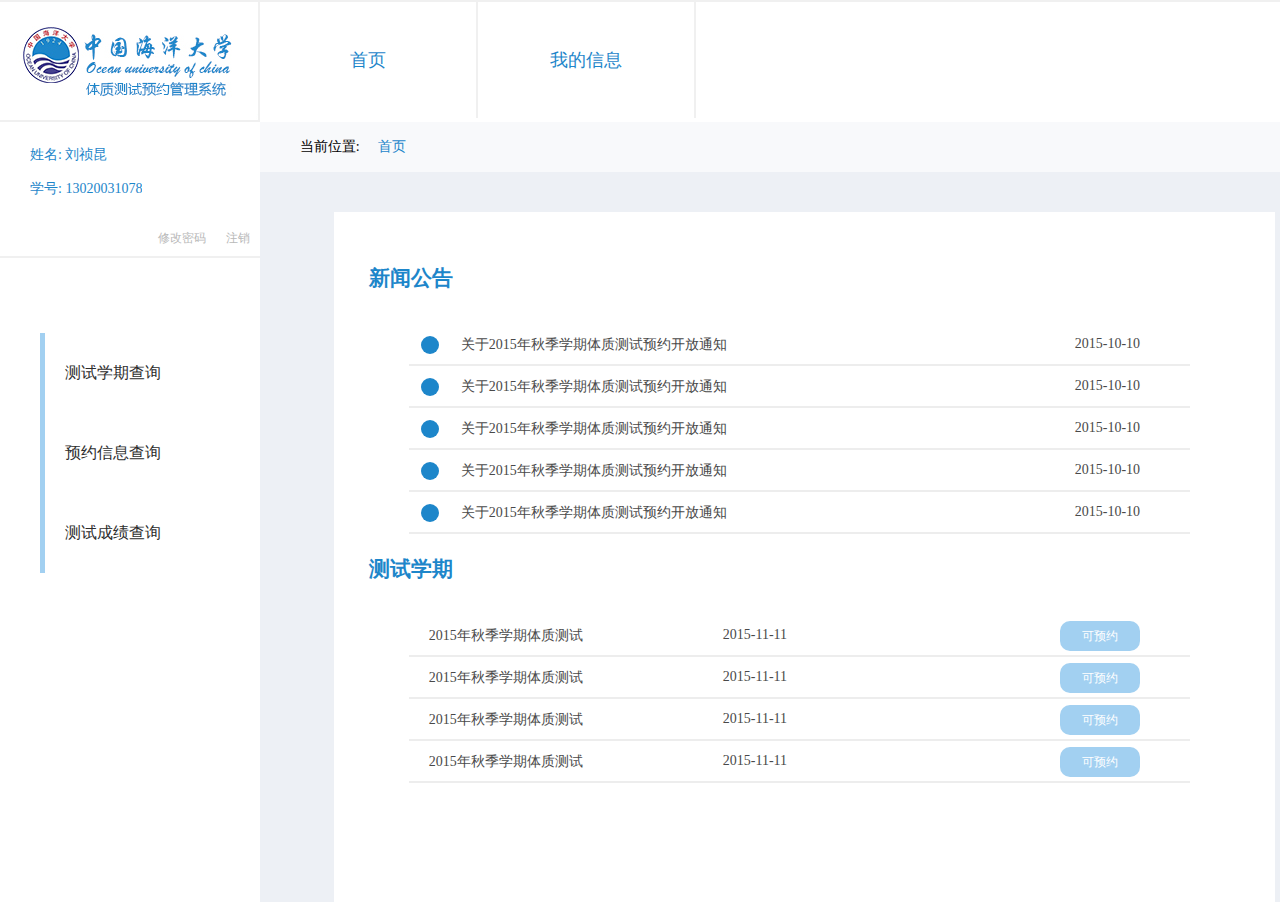
<file: index.html>
<!DOCTYPE html>
<html lang="en">
<head>
  <link rel="stylesheet" href="./css/css.css">
  <meta charset="UTF-8">
  <title>中国海洋大学体质测试预约系统</title>
  <script>
  function ShowSchool(){
		var  cho = document.getElementById('choose');
		cho.style.display="block";
	};
  function HideSchool(){
		var  cho = document.getElementById('choose');
		cho.style.display="none";
	};
  </script>
</head>
<body>
	  <div class="header">
	    <div class="logo">
	    	<img src="img/logom.png">
	    </div>
	    <ul class="mainlist">
	      <li><a href="#">首页</a></li>
	      <li><a href="#">我的信息</a></li>
	    </ul>
	    <div class="clear"></div>
	  </div>
	  <div class="main">
	    <div class="side">
	      <div class="info">
	        <ul>
	        	<li><span>姓名: 刘祯昆</span></li>
	        	<li><span>学号: 13020031078</span></li>
	        </ul>
	        <a href="#">注销</a>
	        <a href="#">修改密码</a>
	      </div>
	      <ul class="list">
	        <li><a href="#">测试学期查询</a></li>
	        <li><a href="#">预约信息查询</a></li>
	        <li><a href="#">测试成绩查询</a></li>
	      </ul>
	    </div>
	    <div class="mainbody">
	      <div id="choose" style="display:none;">
	      	<h3>校区选择</h3>
	      	<div class="cancel" onclick="HideSchool()"></div>
	      	<button>崂山校区</button>
	      	<button>鱼山校区</button>
	      	<button>浮山校区</button>
	      </div>
	      <div class="guide">
	      	<span>当前位置:</span>
	        <span><a href="#">首页</a></span>
	      </div>
	      <div class="body">
	      	<div class="new">
	      		<h2>新闻公告</h2>
	      		<div class="clear"></div>
	      		<ul>
	      			<li>
		      			<div class="circle"></div>
		      			<a href="#"><div class="new_info">关于2015年秋季学期体质测试预约开放通知</div></a>
		      			<div class="new_time">2015-10-10</div>
	      			</li>
	      			<li>
		      			<div class="circle"></div>
		      			<a href="#"><div class="new_info">关于2015年秋季学期体质测试预约开放通知</div></a>
		      			<div class="new_time">2015-10-10</div>
	      			</li>
	      			<li>
		      			<div class="circle"></div>
		      			<a href="#"><div class="new_info">关于2015年秋季学期体质测试预约开放通知</div></a>
		      			<div class="new_time">2015-10-10</div>
	      			</li>
	      			<li>
		      			<div class="circle"></div>
		      			<a href="#"><div class="new_info">关于2015年秋季学期体质测试预约开放通知</div></a>
		      			<div class="new_time">2015-10-10</div>
	      			</li>
	      			<li>
		      			<div class="circle"></div>
		      			<a href="#"><div class="new_info">关于2015年秋季学期体质测试预约开放通知</div></a>
		      			<div class="new_time">2015-10-10</div>
	      			</li>
	      		</ul>
	      	</div>
	      	<div class="term">
	      		<h2>测试学期</h2>
	      		<div class="clear"></div>
	      		<ul>
	      			<li>
	      				<div class="term_info">2015年秋季学期体质测试</div>
	      				<div class="term_time">2015-11-11</div>
	      				<button onclick="ShowSchool()">可预约</button>
	      			</li>
	      			<li>
	      				<div class="term_info">2015年秋季学期体质测试</div>
	      				<div class="term_time">2015-11-11</div>
	      				<button onclick="ShowSchool()">可预约</button>
	      			</li>
	      			<li>
	      				<div class="term_info">2015年秋季学期体质测试</div>
	      				<div class="term_time">2015-11-11</div>
	      				<button onclick="ShowSchool()">可预约</button>
	      			</li>
	      			<li>
	      				<div class="term_info">2015年秋季学期体质测试</div>
	      				<div class="term_time">2015-11-11</div>
	      				<button onclick="ShowSchool()">可预约</button>
	      			</li>
	      		</ul>
	      	</div>
	      </div>
	    </div>
	  </div>
</body>
</html>
</file>
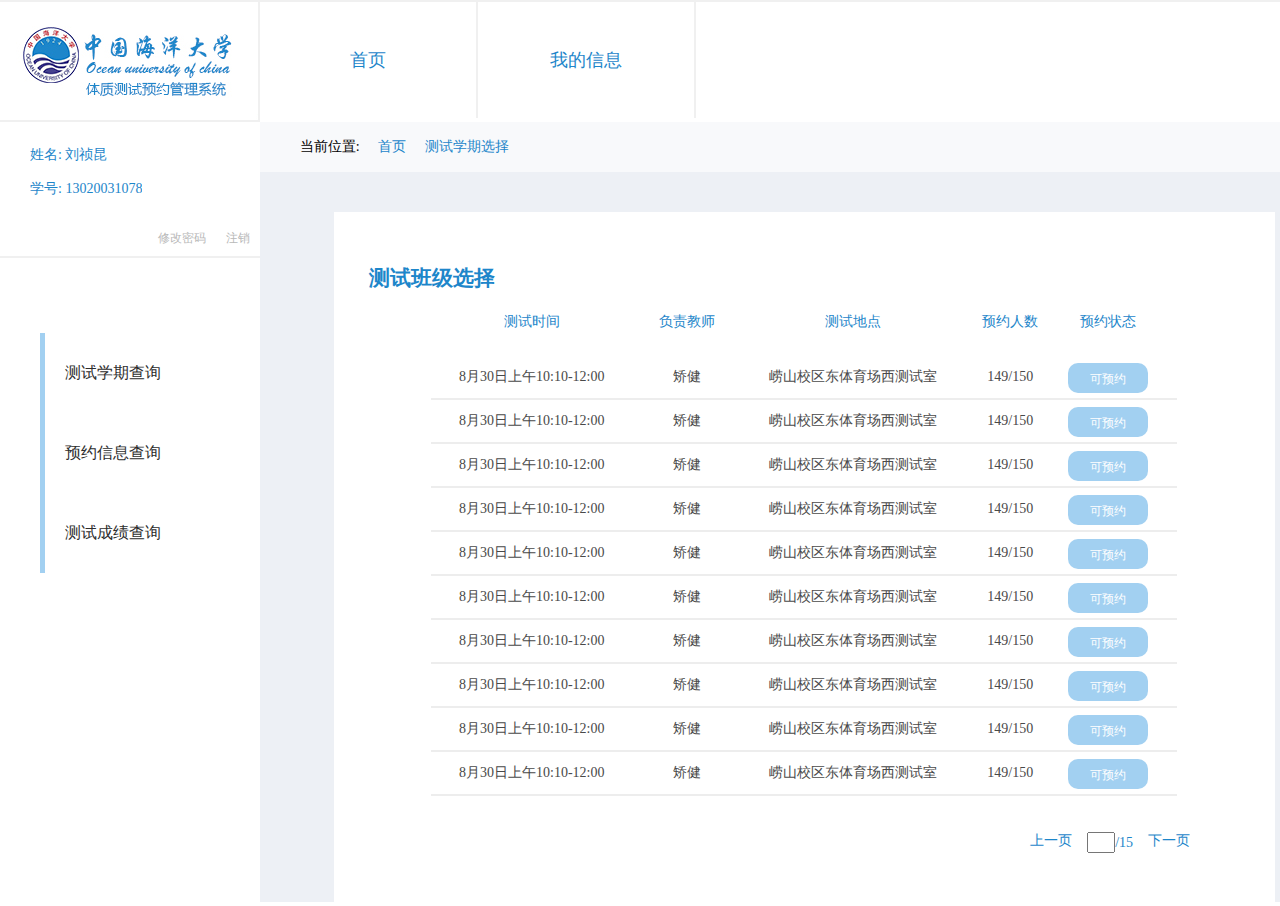
<file: Classchoose.html>
<!DOCTYPE html>
<html lang="en">
<head>
  <link rel="stylesheet" href="./css/css.css">
  <meta charset="UTF-8">
  <title>中国海洋大学体质测试预约系统</title>
</head>
<body>
	  <div class="header">
	    <div class="logo">
	    	<img src="img/logom.png">
	    </div>
	    <ul class="mainlist">
	      <li><a href="#">首页</a></li>
	      <li><a href="#">我的信息</a></li>
	    </ul>
	    <div class="clear"></div>
	  </div>
	  <div class="main">
	    <div class="side">
	      <div class="info">
	        <ul>
	        	<li><span>姓名: 刘祯昆</span></li>
	        	<li><span>学号: 13020031078</span></li>
	        </ul>
	        <a href="#">注销</a>
	        <a href="#">修改密码</a>
	      </div>
	      <ul class="list">
	        <li><a href="#">测试学期查询</a></li>
	        <li><a href="#">预约信息查询</a></li>
	        <li><a href="#">测试成绩查询</a></li>
	      </ul>
	    </div>
	    <div class="mainbody">
	      <div class="guide">
	      	<span>当前位置:</span>
	        <span><a href="#">首页</a></span>
	        <span><a href="#">测试学期选择</a></span>
	      </div>
	      <div class="body">
	      	<div class="class">
	      		<h2>测试班级选择</h2>
	      		<div class="clear"></div>
	      		<table class="title" border="0">
					<tr>
						<td class="fir_title">测试时间</td>
						<td class="sec_title">负责教师</td>
						<td class="thi_title">测试地点</td>
						<td class="for_title">预约人数</td>
						<td class="fif_title">预约状态</td>
					</tr>
				</table>
				<table class="class_info">
					<tr>
						<td class="fir_title">8月30日上午10:10-12:00</td>
						<td class="sec_title">矫健</td>
						<td class="thi_title">崂山校区东体育场西测试室</td>
						<td class="for_title">149/150</td>
						<td class="fif_title"><button>可预约</button></td>
					</tr>
					<tr>
						<td class="fir_title">8月30日上午10:10-12:00</td>
						<td class="sec_title">矫健</td>
						<td class="thi_title">崂山校区东体育场西测试室</td>
						<td class="for_title">149/150</td>
						<td class="fif_title"><button>可预约</button></td>
					</tr>
					<tr>
						<td class="fir_title">8月30日上午10:10-12:00</td>
						<td class="sec_title">矫健</td>
						<td class="thi_title">崂山校区东体育场西测试室</td>
						<td class="for_title">149/150</td>
						<td class="fif_title"><button>可预约</button></td>
					</tr>
					<tr>
						<td class="fir_title">8月30日上午10:10-12:00</td>
						<td class="sec_title">矫健</td>
						<td class="thi_title">崂山校区东体育场西测试室</td>
						<td class="for_title">149/150</td>
						<td class="fif_title"><button>可预约</button></td>
					</tr>
					<tr>
						<td class="fir_title">8月30日上午10:10-12:00</td>
						<td class="sec_title">矫健</td>
						<td class="thi_title">崂山校区东体育场西测试室</td>
						<td class="for_title">149/150</td>
						<td class="fif_title"><button>可预约</button></td>
					</tr>
					<tr>
						<td class="fir_title">8月30日上午10:10-12:00</td>
						<td class="sec_title">矫健</td>
						<td class="thi_title">崂山校区东体育场西测试室</td>
						<td class="for_title">149/150</td>
						<td class="fif_title"><button>可预约</button></td>
					</tr>
					<tr>
						<td class="fir_title">8月30日上午10:10-12:00</td>
						<td class="sec_title">矫健</td>
						<td class="thi_title">崂山校区东体育场西测试室</td>
						<td class="for_title">149/150</td>
						<td class="fif_title"><button>可预约</button></td>
					</tr>
					<tr>
						<td class="fir_title">8月30日上午10:10-12:00</td>
						<td class="sec_title">矫健</td>
						<td class="thi_title">崂山校区东体育场西测试室</td>
						<td class="for_title">149/150</td>
						<td class="fif_title"><button>可预约</button></td>
					</tr>
					<tr>
						<td class="fir_title">8月30日上午10:10-12:00</td>
						<td class="sec_title">矫健</td>
						<td class="thi_title">崂山校区东体育场西测试室</td>
						<td class="for_title">149/150</td>
						<td class="fif_title"><button>可预约</button></td>
					</tr>
					<tr>
						<td class="fir_title">8月30日上午10:10-12:00</td>
						<td class="sec_title">矫健</td>
						<td class="thi_title">崂山校区东体育场西测试室</td>
						<td class="for_title">149/150</td>
						<td class="fif_title"><button>可预约</button></td>
					</tr>
				</table>
	      	</div>
	      	<ul class="changelist">
	      		<li><a href="#">下一页</a></li>
	      		<form>
	      			<input type="text" name="跳转页数" />/15
	      		</form>
	      		<li><a href="#">上一页</a></li>
	      	</ul>
	      </div>
	    </div>
	  </div>
</body>
</html>
</file>
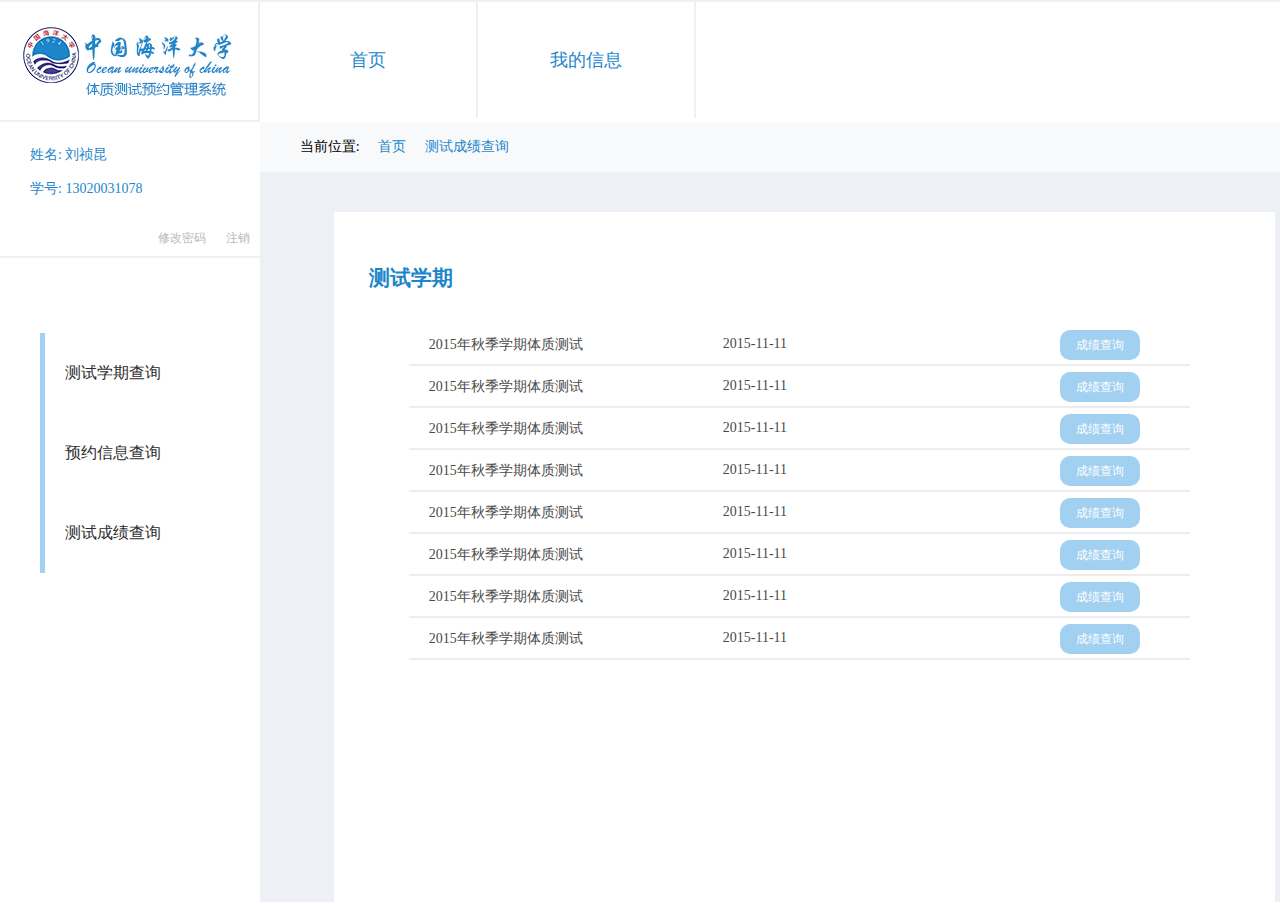
<file: GradeSearch1.html>
<!DOCTYPE html>
<html lang="en">
<head>
  <link rel="stylesheet" href="./css/css.css">
  <meta charset="UTF-8">
  <title>中国海洋大学体质测试预约系统</title>
</head>
<body>
	  <div class="header">
	    <div class="logo">
	    	<img src="img/logom.png">
	    </div>
	    <ul class="mainlist">
	      <li><a href="#">首页</a></li>
	      <li><a href="#">我的信息</a></li>
	    </ul>
	    <div class="clear"></div>
	  </div>
	  <div class="main">
	    <div class="side">
	      <div class="info">
	        <ul>
	        	<li><span>姓名: 刘祯昆</span></li>
	        	<li><span>学号: 13020031078</span></li>
	        </ul>
	        <a href="#">注销</a>
	        <a href="#">修改密码</a>
	      </div>
	      <ul class="list">
	        <li><a href="#">测试学期查询</a></li>
	        <li><a href="#">预约信息查询</a></li>
	        <li><a href="#">测试成绩查询</a></li>
	      </ul>
	    </div>
	    <div class="mainbody">
	      <div class="guide">
	      	<span>当前位置:</span>
	        <span><a href="#">首页</a></span>
	        <span><a href="#">测试成绩查询</a></span>
	      </div>
	      <div class="body">
	      	<div class="term">
	      		<h2>测试学期</h2>
	      		<div class="clear"></div>
	      		<ul>
	      			<li>
	      				<div class="term_info">2015年秋季学期体质测试</div>
	      				<div class="term_time">2015-11-11</div>
	      				<button>成绩查询</button>
	      			</li>
	      			<li>
	      				<div class="term_info">2015年秋季学期体质测试</div>
	      				<div class="term_time">2015-11-11</div>
	      				<button>成绩查询</button>
	      			</li>
	      			<li>
	      				<div class="term_info">2015年秋季学期体质测试</div>
	      				<div class="term_time">2015-11-11</div>
	      				<button>成绩查询</button>
	      			</li>
	      			<li>
	      				<div class="term_info">2015年秋季学期体质测试</div>
	      				<div class="term_time">2015-11-11</div>
	      				<button>成绩查询</button>
	      			</li>
	      			<li>
	      				<div class="term_info">2015年秋季学期体质测试</div>
	      				<div class="term_time">2015-11-11</div>
	      				<button>成绩查询</button>
	      			</li>
	      			<li>
	      				<div class="term_info">2015年秋季学期体质测试</div>
	      				<div class="term_time">2015-11-11</div>
	      				<button>成绩查询</button>
	      			</li>
	      			<li>
	      				<div class="term_info">2015年秋季学期体质测试</div>
	      				<div class="term_time">2015-11-11</div>
	      				<button>成绩查询</button>
	      			</li>
	      			<li>
	      				<div class="term_info">2015年秋季学期体质测试</div>
	      				<div class="term_time">2015-11-11</div>
	      				<button>成绩查询</button>
	      			</li>
	      		</ul>
	      	</div>
	      </div>
	    </div>
	  </div>
</body>
</html>
</file>
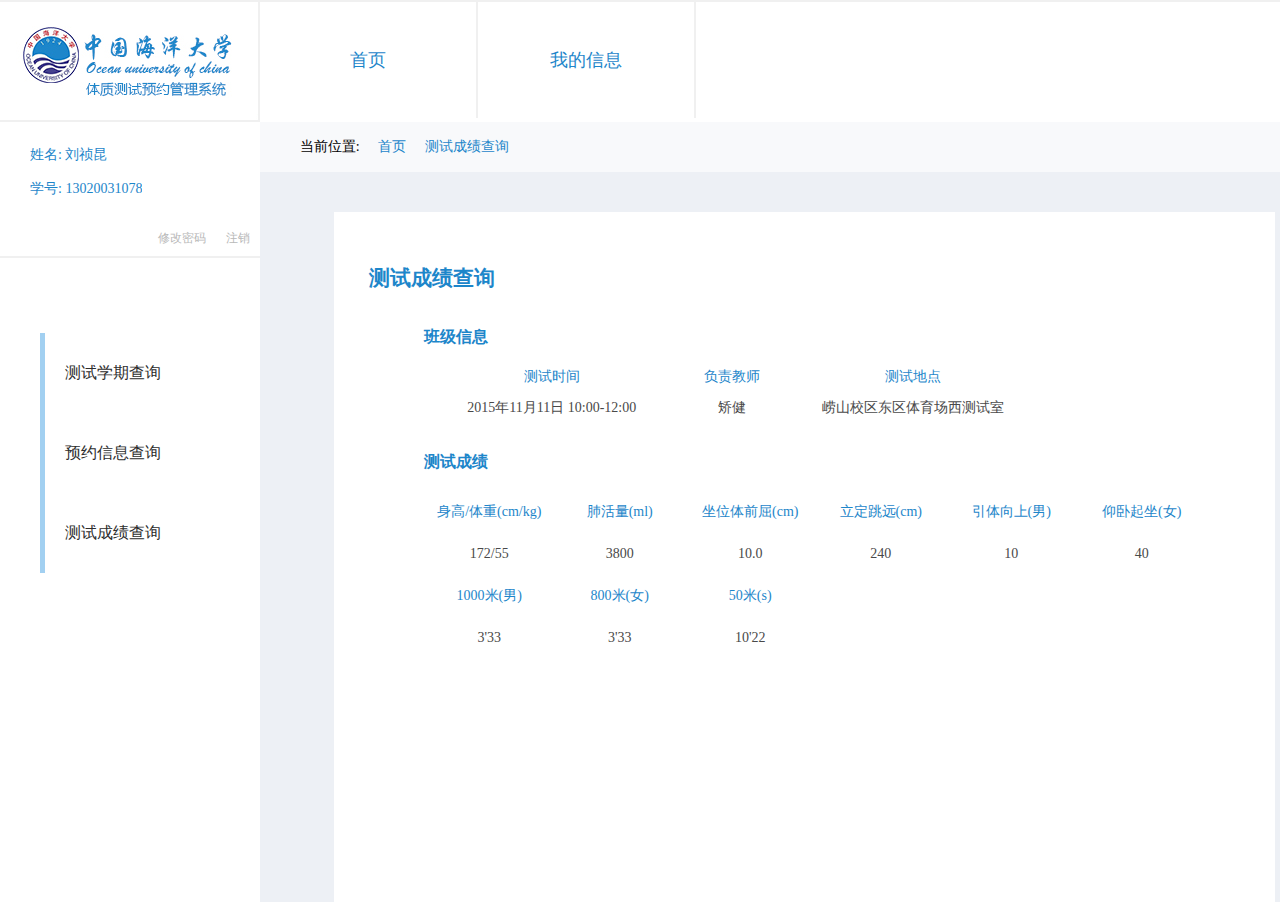
<file: GradeSearch2.html>
<!DOCTYPE html>
<html lang="en">
<head>
  <link rel="stylesheet" href="./css/css.css">
  <meta charset="UTF-8">
  <title>中国海洋大学体质测试预约系统</title>
</head>
<body>
	  <div class="header">
	    <div class="logo">
	    	<img src="img/logom.png">
	    </div>
	    <ul class="mainlist">
	      <li><a href="#">首页</a></li>
	      <li><a href="#">我的信息</a></li>
	    </ul>
	    <div class="clear"></div>
	  </div>
	  <div class="main">
	    <div class="side">
	      <div class="info">
	        <ul>
	        	<li><span>姓名: 刘祯昆</span></li>
	        	<li><span>学号: 13020031078</span></li>
	        </ul>
	        <a href="#">注销</a>
	        <a href="#">修改密码</a>
	      </div>
	      <ul class="list">
	        <li><a href="#">测试学期查询</a></li>
	        <li><a href="#">预约信息查询</a></li>
	        <li><a href="#">测试成绩查询</a></li>
	      </ul>
	    </div>
	    <div class="mainbody">
	      <div class="guide">
	      	<span>当前位置:</span>
	        <span><a href="#">首页</a></span>
	        <span><a href="#">测试成绩查询</a></span>
	      </div>
	      <div class="body">
	      	<div class="grade_search">
	      		<h2>测试成绩查询</h2>
	      		<div class="clear"></div>
	      		<div class="classes">
	      			<h3>班级信息</h3>
	      			<table>
	      				<tr>
	      					<td style="width:250px;">测试时间</td>
	      					<td style="width:100px;">负责教师</td>
	      					<td style="width:250px;">测试地点</td>
	      				</tr>
	      				<tr>
	      					<td style="width:250px;">2015年11月11日 10:00-12:00</td>
	      					<td style="width:100px;">矫健</td>
	      					<td style="width:250px;">崂山校区东区体育场西测试室</td>
	      				</tr>
	      			</table>
	      		</div>
	      		<div class="grade">
	      			<h3>测试成绩</h3>
	      			<table>
	      				<tr>
	      					<td>身高/体重(cm/kg)</td>
	      					<td>肺活量(ml)</td>
	      					<td>坐位体前屈(cm)</td>
	      					<td>立定跳远(cm)</td>
	      					<td>引体向上(男)</td>
	      					<td>仰卧起坐(女)</td>
	      				</tr>
	      				<tr>
	      					<td>172/55</td>
	      					<td>3800</td>
	      					<td>10.0</td>
	      					<td>240</td>
	      					<td>10</td>
	      					<td>40</td>
	      				</tr>
	      				<tr>
	      					<td>1000米(男)</td>
	      					<td>800米(女)</td>
	      					<td>50米(s)</td>
	      				</tr>
	      				<tr>
	      					<td>3'33</td>
	      					<td>3'33</td>
	      					<td>10'22</td>
	      				</tr>
	      			</table>
	      		</div>
	      	</div>
	      </div>
	    </div>
	  </div>
</body>
</html>
</file>
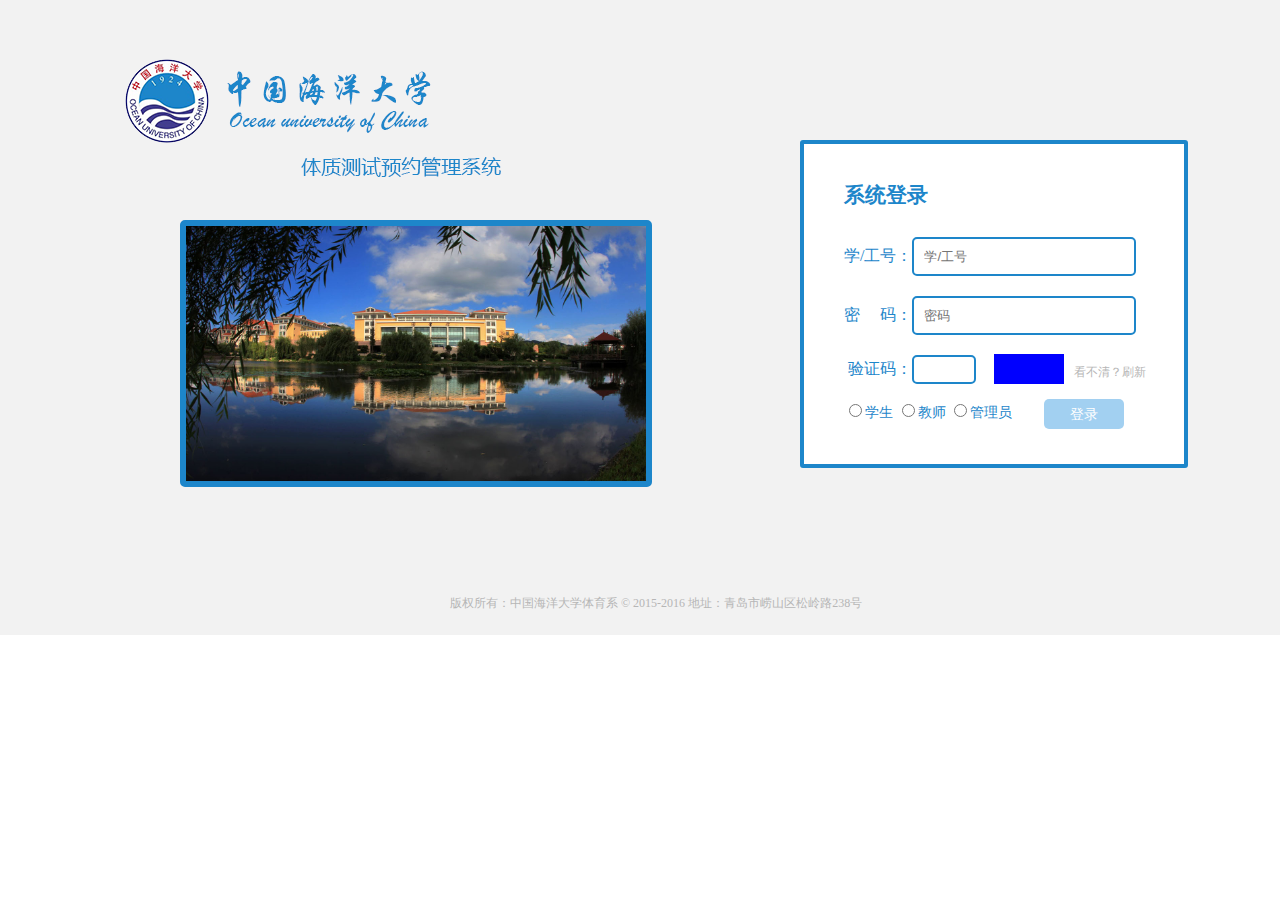
<file: Login.html>
<!DOCTYPE html>
<html lang="en">
<head>
	<meta charset="UTF-8">
	<title>中国海洋大学体质测试预约管理系统</title>
	<link rel="stylesheet" href="./css/css.css">
</head>
<body>
	<div class="background">
		<div class="loginlogo"></div>
		<img src="./img/b1.jpg" height="255" width="460">
		<div class="login">
			<h2>系统登录</h2>
			<form action="#">
				<span>学/工号：</span><input class="text" type="text" placeholder="学/工号" title="请输入学/工号" maxlength="11">
				<span>密&nbsp;&nbsp;&nbsp;&nbsp;&nbsp;码：</span><input class="text" type="password" placeholder="密码" title="请输入密码">
				<div><span>&nbsp;验证码：</span><input class="check" type="text" title="验证码"></div>
				<div class="checkcode"></div>
				<a href="#">看不清？刷新</a>
				<input type="radio" class="choose" name="choose" value="学生">学生
				<input type="radio" class="choose" name="choose" value="教师">教师
				<input type="radio" class="choose" name="choose" value="管理员">管理员
				<button>登录</button>
			</form>
		</div>
		<div class="footer">
			<span>版权所有：中国海洋大学体育系 © 2015-2016</span>
			<span>地址：青岛市崂山区松岭路238号</span>
		</div>
	</div>
</body>
</html>
</file>
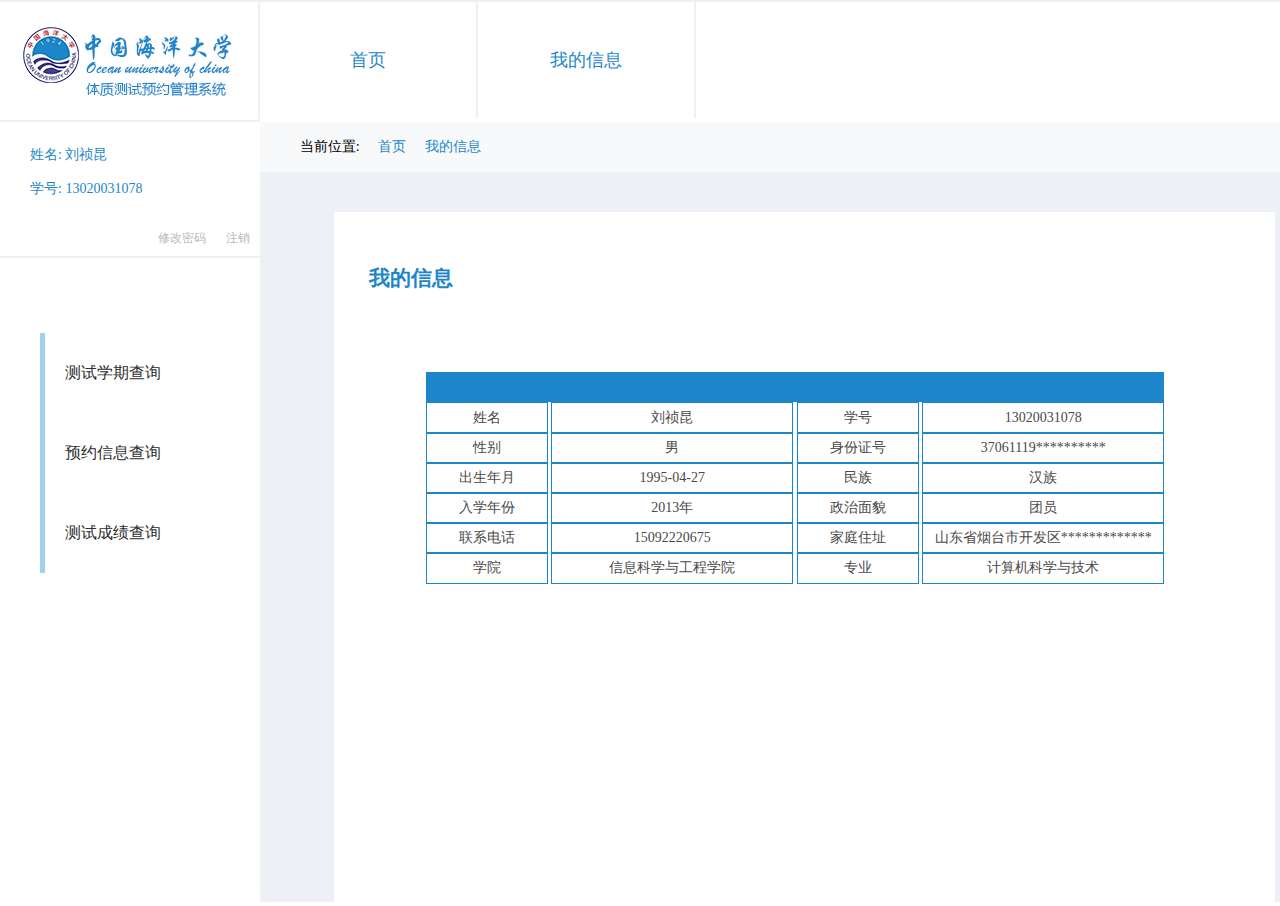
<file: MyInformation.html>
<!DOCTYPE html>
<html lang="en">
<head>
  <link rel="stylesheet" href="./css/css.css">
  <meta charset="UTF-8">
  <title>中国海洋大学体质测试预约系统</title>
</head>
<body>
	  <div class="header">
	    <div class="logo">
	    	<img src="img/logom.png">
	    </div>
	    <ul class="mainlist">
	      <li><a href="#">首页</a></li>
	      <li><a href="#">我的信息</a></li>
	    </ul>
	    <div class="clear"></div>
	  </div>
	  <div class="main">
	    <div class="side">
	      <div class="info">
	        <ul>
	        	<li><span>姓名: 刘祯昆</span></li>
	        	<li><span>学号: 13020031078</span></li>
	        </ul>
	        <a href="#">注销</a>
	        <a href="#">修改密码</a>
	      </div>
	      <ul class="list">
	        <li><a href="#">测试学期查询</a></li>
	        <li><a href="#">预约信息查询</a></li>
	        <li><a href="#">测试成绩查询</a></li>
	      </ul>
	    </div>
	    <div class="mainbody">
	      <div class="guide">
	      	<span>当前位置:</span>
	        <span><a href="#">首页</a></span>
	        <span><a href="#">我的信息</a></span>
	      </div>
	      <div class="body">
	      	<div class="myinfo">
	      		<h2>我的信息</h2>
	      		<div class="clear"></div>
	      		<table cellpadding="0">
	      			<tr>
	      				<td></td>
	      				<td class="sec_info"></td>
	      				<td></td>
	      				<td class="sec_info"></td>
	      			</tr>
	      			<tr>
	      				<td>姓名</td>
	      				<td class="sec_info">刘祯昆</td>
	      				<td>学号</td>
	      				<td class="sec_info">13020031078</td>
	      			</tr>
	      			<tr>
	      				<td>性别</td>
	      				<td class="sec_info">男</td>
	      				<td>身份证号</td>
	      				<td class="sec_info">37061119**********</td>
	      			</tr>
	      			<tr>
	      				<td>出生年月</td>
	      				<td class="sec_info">1995-04-27</td>
	      				<td>民族</td>
	      				<td class="sec_info">汉族</td>
	      			</tr>
	      			<tr>
	      				<td>入学年份</td>
	      				<td class="sec_info">2013年</td>
	      				<td>政治面貌</td>
	      				<td class="sec_info">团员</td>
	      			</tr>
	      			<tr>
	      				<td>联系电话</td>
	      				<td class="sec_info">15092220675</td>
	      				<td>家庭住址</td>
	      				<td class="sec_info">山东省烟台市开发区*************</td>
	      			</tr>
	      			<tr>
	      				<td>学院</td>
	      				<td class="sec_info">信息科学与工程学院</td>
	      				<td>专业</td>
	      				<td class="sec_info">计算机科学与技术</td>
	      			</tr>
	      		</table>
	      	</div>
	      </div>
	    </div>
	  </div>
</body>
</html>
</file>
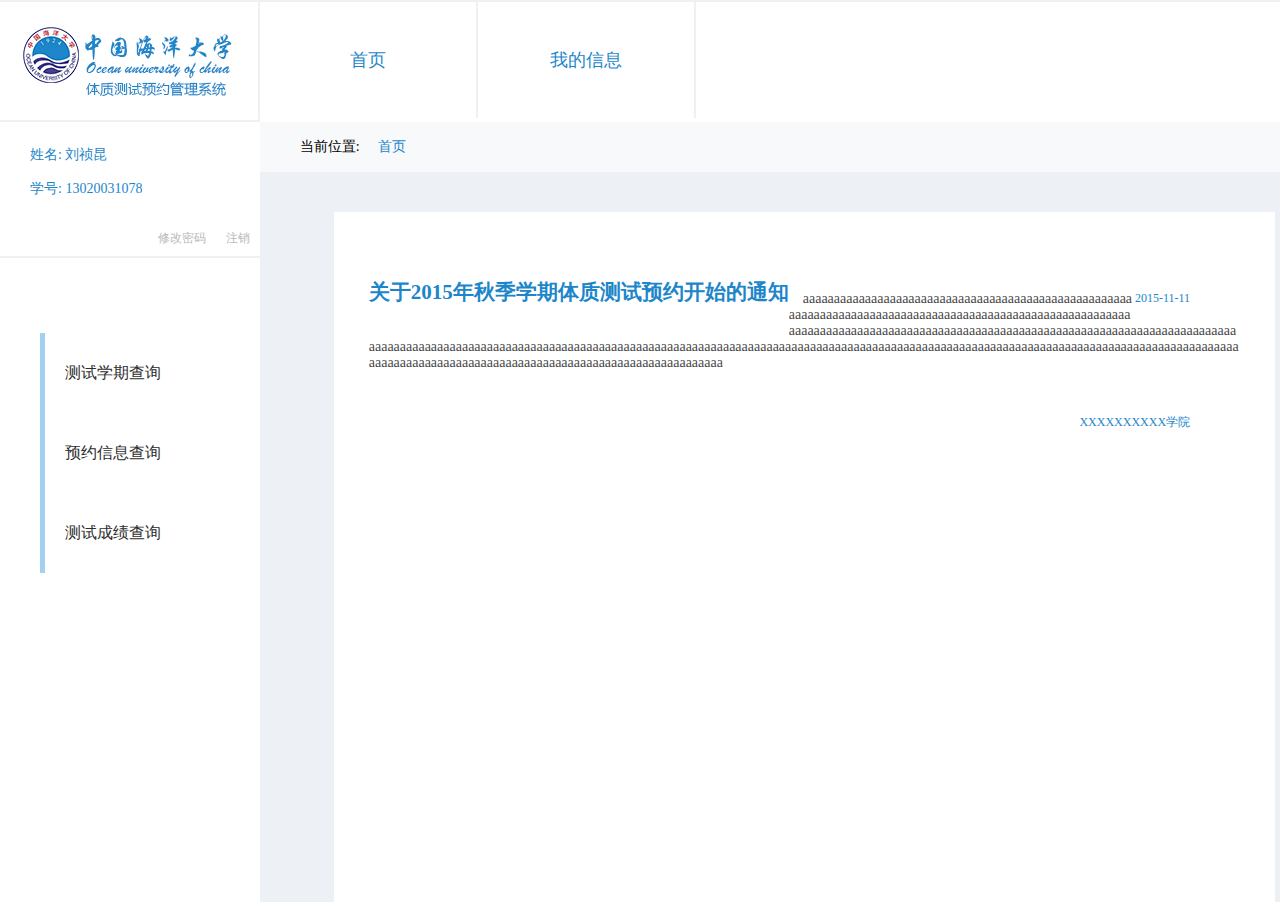
<file: News.html>
<!DOCTYPE html>
<html lang="en">
<head>
  <link rel="stylesheet" href="./css/css.css">
  <meta charset="UTF-8">
  <title>中国海洋大学体质测试预约系统</title>
  <script>
  function ShowSchool(){
		var  cho = document.getElementById('choose');
		cho.style.display="block";
	};
  function HideSchool(){
		var  cho = document.getElementById('choose');
		cho.style.display="none";
	};
  </script>
</head>
<body>
	  <div class="header">
	    <div class="logo">
	    	<img src="img/logom.png">
	    </div>
	    <ul class="mainlist">
	      <li><a href="#">首页</a></li>
	      <li><a href="#">我的信息</a></li>
	    </ul>
	    <div class="clear"></div>
	  </div>
	  <div class="main">
	    <div class="side">
	      <div class="info">
	        <ul>
	        	<li><span>姓名: 刘祯昆</span></li>
	        	<li><span>学号: 13020031078</span></li>
	        </ul>
	        <a href="#">注销</a>
	        <a href="#">修改密码</a>
	      </div>
	      <ul class="list">
	        <li><a href="#">测试学期查询</a></li>
	        <li><a href="#">预约信息查询</a></li>
	        <li><a href="#">测试成绩查询</a></li>
	      </ul>
	    </div>
	    <div class="mainbody">
	      <div id="choose" style="display:none;">
	      	<h3>校区选择</h3>
	      	<div class="cancel" onclick="HideSchool()"></div>
	      	<button>崂山校区</button>
	      	<button>鱼山校区</button>
	      	<button>浮山校区</button>
	      </div>
	      <div class="guide">
	      	<span>当前位置:</span>
	        <span><a href="#">首页</a></span>
	      </div>
	      <div class="body">
	      	<div class="single_new">
	      		<h2>关于2015年秋季学期体质测试预约开始的通知</h2>
				<span>2015-11-11</span>
				<p>&nbsp;&nbsp;&nbsp;&nbsp;[base64]</p>
				<span>XXXXXXXXXX学院</span>
	      	</div>
	      </div>
	    </div>
	  </div>
</body>
</html>
</file>
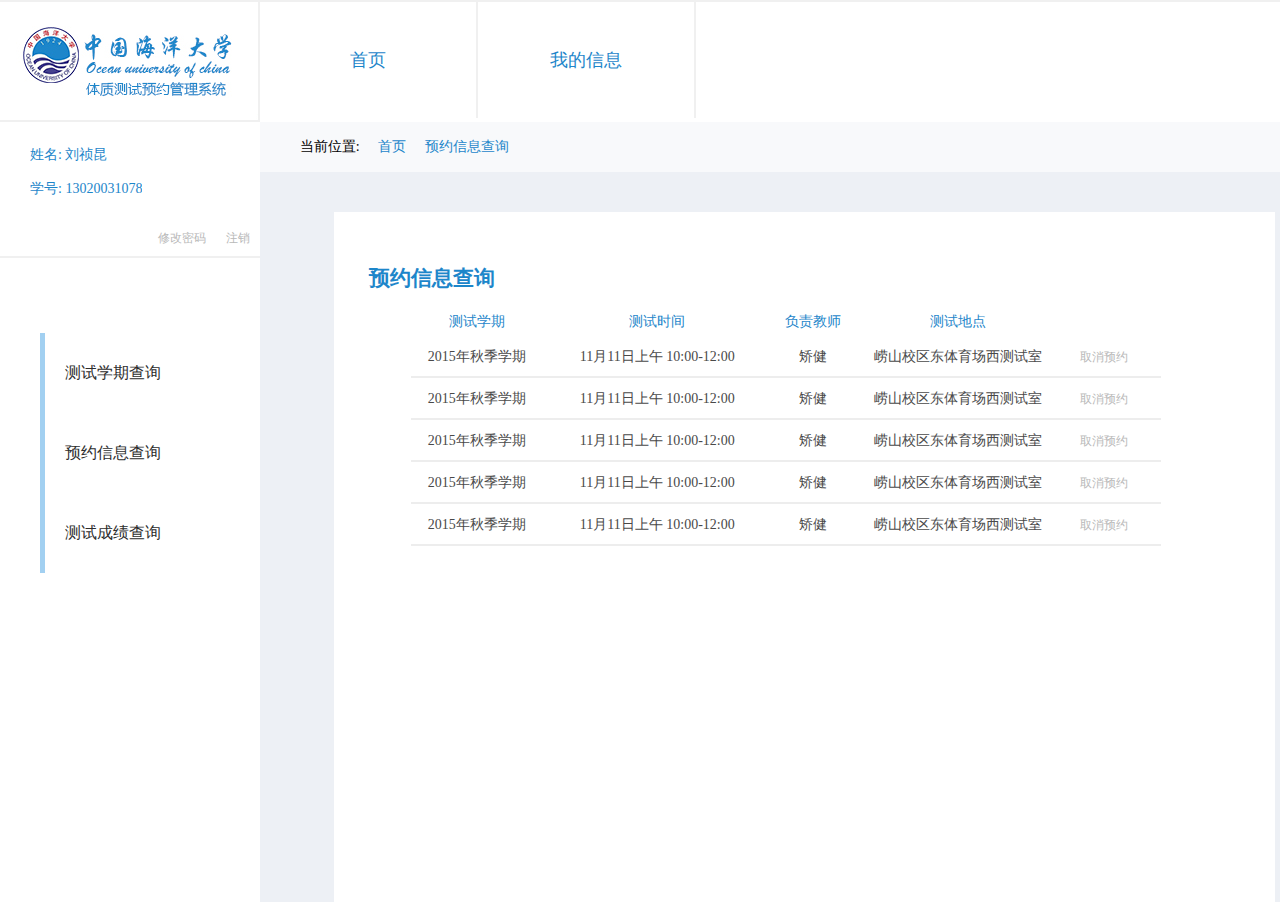
<file: OrderSearch.html>
<!DOCTYPE html>
<html lang="en">
<head>
  <link rel="stylesheet" href="./css/css.css">
  <meta charset="UTF-8">
  <title>中国海洋大学体质测试预约系统</title>
</head>
<body>
	  <div class="header">
	    <div class="logo">
	    	<img src="img/logom.png">
	    </div>
	    <ul class="mainlist">
	      <li><a href="#">首页</a></li>
	      <li><a href="#">我的信息</a></li>
	    </ul>
	    <div class="clear"></div>
	  </div>
	  <div class="main">
	    <div class="side">
	      <div class="info">
	        <ul>
	        	<li><span>姓名: 刘祯昆</span></li>
	        	<li><span>学号: 13020031078</span></li>
	        </ul>
	        <a href="#">注销</a>
	        <a href="#">修改密码</a>
	      </div>
	      <ul class="list">
	        <li><a href="#">测试学期查询</a></li>
	        <li><a href="#">预约信息查询</a></li>
	        <li><a href="#">测试成绩查询</a></li>
	      </ul>
	    </div>
	    <div class="mainbody">
	      <div class="guide">
	      	<span>当前位置:</span>
	        <span><a href="#">首页</a></span>
	        <span><a href="#">预约信息查询</a></span>
	      </div>
	      <div class="body">
	      	<div class="order">
	      		<h2>预约信息查询</h2>
	      		<div class="clear"></div>
	      		<table class="order_title">
					<tr>
						<td class="o_fir">测试学期</td>
						<td class="o_sec">测试时间</td>
						<td class="o_thi">负责教师</td>
						<td class="o_for" >测试地点</td>
					</tr>
				</table>
				<table class="order_info">
					<tr>
						<td class="o_fir">2015年秋季学期</td>
						<td class="o_sec">11月11日上午 10:00-12:00</td>
						<td class="o_thi">矫健</td>
						<td class="o_for">崂山校区东体育场西测试室</td>
						<td><a href="#">取消预约</a></td>
					</tr>
					<tr>
						<td class="o_fir">2015年秋季学期</td>
						<td class="o_sec">11月11日上午 10:00-12:00</td>
						<td class="o_thi">矫健</td>
						<td class="o_for">崂山校区东体育场西测试室</td>
						<td><a href="#">取消预约</a></td>
					</tr>
					<tr>
						<td class="o_fir">2015年秋季学期</td>
						<td class="o_sec">11月11日上午 10:00-12:00</td>
						<td class="o_thi">矫健</td>
						<td class="o_for">崂山校区东体育场西测试室</td>
						<td><a href="#">取消预约</a></td>
					</tr>
					<tr>
						<td class="o_fir">2015年秋季学期</td>
						<td class="o_sec">11月11日上午 10:00-12:00</td>
						<td class="o_thi">矫健</td>
						<td class="o_for">崂山校区东体育场西测试室</td>
						<td><a href="#">取消预约</a></td>
					</tr>
					<tr>
						<td class="o_fir">2015年秋季学期</td>
						<td class="o_sec">11月11日上午 10:00-12:00</td>
						<td class="o_thi">矫健</td>
						<td class="o_for">崂山校区东体育场西测试室</td>
						<td><a href="#">取消预约</a></td>
					</tr>
				</table>
	      	</div>
	      </div>
	    </div>
	  </div>
</body>
</html>
</file>
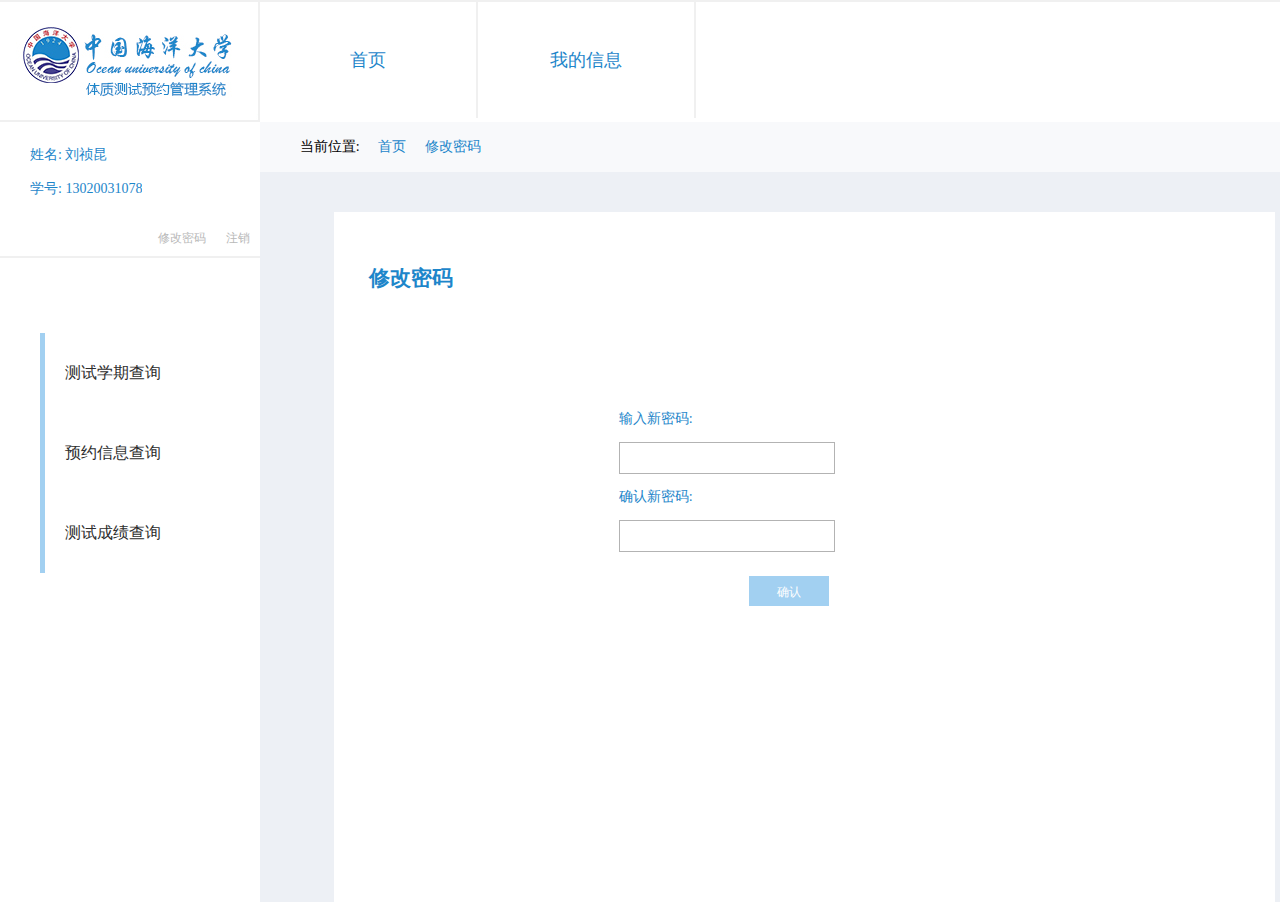
<file: PasswordChange.html>
<!DOCTYPE html>
<html lang="en">
<head>
  <link rel="stylesheet" href="./css/css.css">
  <meta charset="UTF-8">
  <title>中国海洋大学体质测试预约系统</title>
</head>
<body>
	  <div class="header">
	    <div class="logo">
	    	<img src="img/logom.png">
	    </div>
	    <ul class="mainlist">
	      <li><a href="#">首页</a></li>
	      <li><a href="#">我的信息</a></li>
	    </ul>
	    <div class="clear"></div>
	  </div>
	  <div class="main">
	    <div class="side">
	      <div class="info">
	        <ul>
	        	<li><span>姓名: 刘祯昆</span></li>
	        	<li><span>学号: 13020031078</span></li>
	        </ul>
	        <a href="#">注销</a>
	        <a href="#">修改密码</a>
	      </div>
	      <ul class="list">
	        <li><a href="#">测试学期查询</a></li>
	        <li><a href="#">预约信息查询</a></li>
	        <li><a href="#">测试成绩查询</a></li>
	      </ul>
	    </div>
	    <div class="mainbody">
	      <div class="guide">
	      	<span>当前位置:</span>
	        <span><a href="#">首页</a></span>
	        <span><a href="#">修改密码</a></span>
	      </div>
	      <div class="body">
	      	<div class="password">
	      		<h2>修改密码</h2>
	      		<div class="clear"></div>
	      		<form>
	      			<p>输入新密码: </p>
					<input type="text" maxlength="12" />
	      			<p>确认新密码: </p>
	      			<input type="text" maxlength="12" />
	      			<button>确认</button>
	      		</form>
	      	</div>
	      </div>
	    </div>
	  </div>
</body>
</html>
</file>
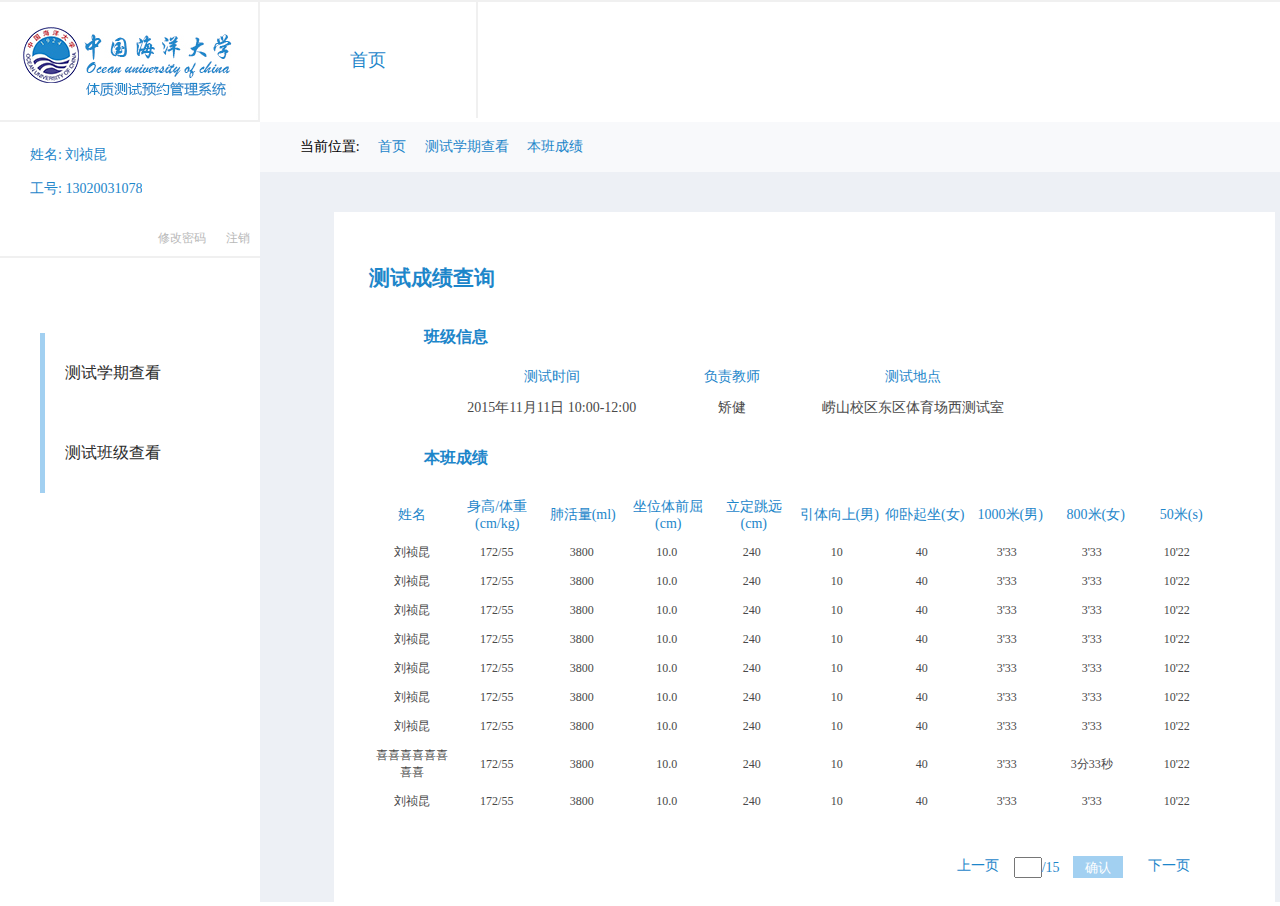
<file: TeacherAllGrade.html>
<!DOCTYPE html>
<html lang="en">
<head>
  <link rel="stylesheet" href="./css/css.css">
  <meta charset="UTF-8">
  <title>中国海洋大学体质测试预约系统</title>
</head>
<body>
	  <div class="header">
	    <div class="logo">
	    	<img src="img/logom.png">
	    </div>
	    <ul class="mainlist">
	      <li><a href="#">首页</a></li>
	    </ul>
	    <div class="clear"></div>
	  </div>
	  <div class="main">
	    <div class="side">
	      <div class="info">
	        <ul>
	        	<li><span>姓名: 刘祯昆</span></li>
	        	<li><span>工号: 13020031078</span></li>
	        </ul>
	        <a href="#">注销</a>
	        <a href="#">修改密码</a>
	      </div>
	      <ul class="list">
	        <li><a href="#">测试学期查看</a></li>
	        <li><a href="#">测试班级查看</a></li>
	      </ul>
	    </div>
	    <div class="mainbody">
	      <div class="guide">
	      	<span>当前位置:</span>
	        <span><a href="#">首页</a></span>
	        <span><a href="#">测试学期查看</a></span>
	        <span><a href="#">本班成绩</a></span>
	      </div>
	      <div class="body">
	      	<div class="grade_search">
	      		<h2>测试成绩查询</h2>
	      		<div class="clear"></div>
	      		<div class="classes">
	      			<h3>班级信息</h3>
	      			<table>
	      				<tr>
	      					<td style="width:250px;">测试时间</td>
	      					<td style="width:100px;">负责教师</td>
	      					<td style="width:250px;">测试地点</td>
	      				</tr>
	      				<tr>
	      					<td style="width:250px;">2015年11月11日 10:00-12:00</td>
	      					<td style="width:100px;">矫健</td>
	      					<td style="width:250px;">崂山校区东区体育场西测试室</td>
	      				</tr>
	      			</table>
	      		</div>
	      		<div class="teacher_search_grade">
	      			<h3>本班成绩</h3>
	      			<table>
	      				<tr>
	      					<td>姓名</td>
	      					<td>身高/体重(cm/kg)</td>
	      					<td>肺活量(ml)</td>
	      					<td>坐位体前屈(cm)</td>
	      					<td>立定跳远(cm)</td>
	      					<td>引体向上(男)</td>
	      					<td>仰卧起坐(女)</td>
	      					<td>1000米(男)</td>
	      					<td>800米(女)</td>
	      					<td>50米(s)</td>
	      				</tr>
	      				<tr>
	      					<td>刘祯昆</td>
	      					<td>172/55</td>
	      					<td>3800</td>
	      					<td>10.0</td>
	      					<td>240</td>
	      					<td>10</td>
	      					<td>40</td>
	      					<td>3'33</td>
	      					<td>3'33</td>
	      					<td>10'22</td>
	      				</tr>
	      				<tr>
	      					<td>刘祯昆</td>
	      					<td>172/55</td>
	      					<td>3800</td>
	      					<td>10.0</td>
	      					<td>240</td>
	      					<td>10</td>
	      					<td>40</td>
	      					<td>3'33</td>
	      					<td>3'33</td>
	      					<td>10'22</td>
	      				</tr>
	      				<tr>
	      					<td>刘祯昆</td>
	      					<td>172/55</td>
	      					<td>3800</td>
	      					<td>10.0</td>
	      					<td>240</td>
	      					<td>10</td>
	      					<td>40</td>
	      					<td>3'33</td>
	      					<td>3'33</td>
	      					<td>10'22</td>
	      				</tr>
	      				<tr>
	      					<td>刘祯昆</td>
	      					<td>172/55</td>
	      					<td>3800</td>
	      					<td>10.0</td>
	      					<td>240</td>
	      					<td>10</td>
	      					<td>40</td>
	      					<td>3'33</td>
	      					<td>3'33</td>
	      					<td>10'22</td>
	      				</tr>
	      				<tr>
	      					<td>刘祯昆</td>
	      					<td>172/55</td>
	      					<td>3800</td>
	      					<td>10.0</td>
	      					<td>240</td>
	      					<td>10</td>
	      					<td>40</td>
	      					<td>3'33</td>
	      					<td>3'33</td>
	      					<td>10'22</td>
	      				</tr>
	      				<tr>
	      					<td>刘祯昆</td>
	      					<td>172/55</td>
	      					<td>3800</td>
	      					<td>10.0</td>
	      					<td>240</td>
	      					<td>10</td>
	      					<td>40</td>
	      					<td>3'33</td>
	      					<td>3'33</td>
	      					<td>10'22</td>
	      				</tr>
	      				<tr>
	      					<td>刘祯昆</td>
	      					<td>172/55</td>
	      					<td>3800</td>
	      					<td>10.0</td>
	      					<td>240</td>
	      					<td>10</td>
	      					<td>40</td>
	      					<td>3'33</td>
	      					<td>3'33</td>
	      					<td>10'22</td>
	      				</tr>
	      				<tr>
	      					<td>喜喜喜喜喜喜喜喜</td>
	      					<td>172/55</td>
	      					<td>3800</td>
	      					<td>10.0</td>
	      					<td>240</td>
	      					<td>10</td>
	      					<td>40</td>
	      					<td>3'33</td>
	      					<td>3分33秒</td>
	      					<td>10'22</td>
	      				</tr>
	      				<tr>
	      					<td>刘祯昆</td>
	      					<td>172/55</td>
	      					<td>3800</td>
	      					<td>10.0</td>
	      					<td>240</td>
	      					<td>10</td>
	      					<td>40</td>
	      					<td>3'33</td>
	      					<td>3'33</td>
	      					<td>10'22</td>
	      				</tr>
	      			</table>
	      		</div>
		      	<ul class="changelist">
		      		<li><a href="#">下一页</a></li>
		      		<form>
		      			<input type="text" name="跳转页数" />/15
		      			<button>确认</button>
		      		</form>
		      		<li><a href="#">上一页</a></li>
		      	</ul>
	      	</div>
	      </div>
	    </div>
	  </div>
</body>
</html>
</file>
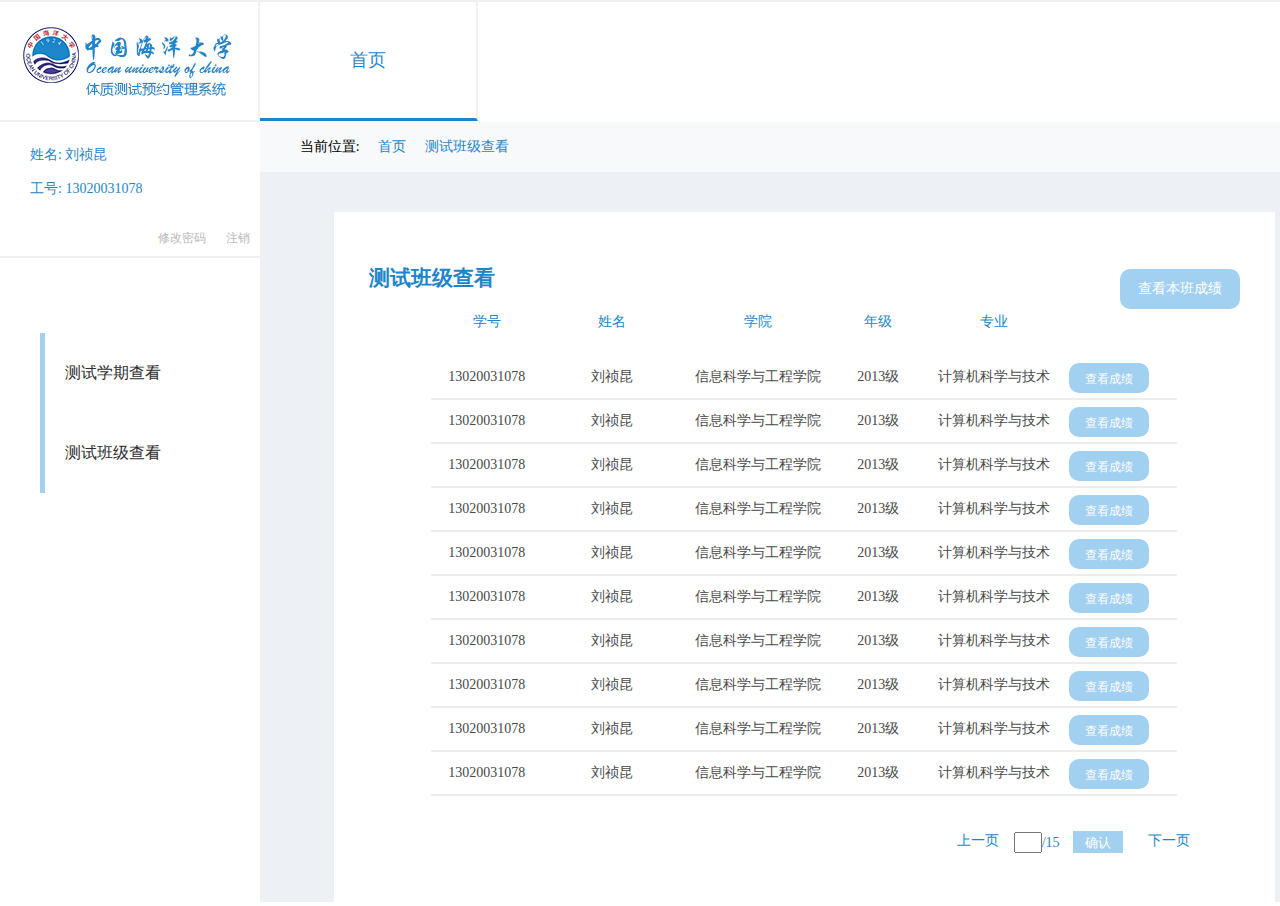
<file: TeacherClassMember1.html>
<!DOCTYPE html>
<html lang="en">
<head>
  <link rel="stylesheet" href="./css/css.css">
  <meta charset="UTF-8">
  <title>中国海洋大学体质测试预约系统</title>
</head>
<body>
	  <div class="header">
	    <div class="logo">
	    	<img src="img/logom.png">
	    </div>
	    <ul class="mainlist">
	      <li class="index"><a href="#">首页</a></li>
	    </ul>
	    <div class="clear"></div>
	  </div>
	  <div class="main">
	    <div class="side">
	      <div class="info">
	        <ul>
	        	<li><span>姓名: 刘祯昆</span></li>
	        	<li><span>工号: 13020031078</span></li>
	        </ul>
	        <a href="#">注销</a>
	        <a href="#">修改密码</a>
	      </div>
	      <ul class="list">
	        <li><a href="#">测试学期查看</a></li>
	        <li><a href="#">测试班级查看</a></li>
<!-- 	        <li><a href="#">测试成绩查询</a></li> -->
	      </ul>
	    </div>
	    <div class="mainbody">
	      <div class="guide">
	      	<span>当前位置:</span>
	        <span><a href="#">首页</a></span>
	        <span><a href="#">测试班级查看</a></span>
	      </div>
	      <div class="body">
	      	<div class="class">
	      		<h2>测试班级查看</h2>
	      		<button class="all_grade">查看本班成绩</button>
	      		<div class="clear"></div>
	      		<table class="title" border="0">
					<tr>
						<td class="T_fir_title">学号</td>
						<td class="T_sec_title">姓名</td>
						<td class="T_thi_title">学院</td>
						<td class="T_for_title">年级</td>
						<td class="T_fif_title">专业</td>
<!-- 						<td class="T_six_title"></td> -->
					</tr>
				</table>
				<table class="class_info">
					<tr>
						<td class="T_fir_title">13020031078</td>
						<td class="T_sec_title">刘祯昆</td>
						<td class="T_thi_title">信息科学与工程学院</td>
						<td class="T_for_title">2013级</td>
						<td class="T_fif_title">计算机科学与技术</td>
						<td class="T_six_title"><button>查看成绩</button></td>
					</tr>
					<tr>
						<td class="T_fir_title">13020031078</td>
						<td class="T_sec_title">刘祯昆</td>
						<td class="T_thi_title">信息科学与工程学院</td>
						<td class="T_for_title">2013级</td>
						<td class="T_fif_title">计算机科学与技术</td>
						<td class="T_six_title"><button>查看成绩</button></td>
					</tr>
					<tr>
						<td class="T_fir_title">13020031078</td>
						<td class="T_sec_title">刘祯昆</td>
						<td class="T_thi_title">信息科学与工程学院</td>
						<td class="T_for_title">2013级</td>
						<td class="T_fif_title">计算机科学与技术</td>
						<td class="T_six_title"><button>查看成绩</button></td>
					</tr>
					<tr>
						<td class="T_fir_title">13020031078</td>
						<td class="T_sec_title">刘祯昆</td>
						<td class="T_thi_title">信息科学与工程学院</td>
						<td class="T_for_title">2013级</td>
						<td class="T_fif_title">计算机科学与技术</td>
						<td class="T_six_title"><button>查看成绩</button></td>
					</tr>
					<tr>
						<td class="T_fir_title">13020031078</td>
						<td class="T_sec_title">刘祯昆</td>
						<td class="T_thi_title">信息科学与工程学院</td>
						<td class="T_for_title">2013级</td>
						<td class="T_fif_title">计算机科学与技术</td>
						<td class="T_six_title"><button>查看成绩</button></td>
					</tr>
					<tr>
						<td class="T_fir_title">13020031078</td>
						<td class="T_sec_title">刘祯昆</td>
						<td class="T_thi_title">信息科学与工程学院</td>
						<td class="T_for_title">2013级</td>
						<td class="T_fif_title">计算机科学与技术</td>
						<td class="T_six_title"><button>查看成绩</button></td>
					</tr>
					<tr>
						<td class="T_fir_title">13020031078</td>
						<td class="T_sec_title">刘祯昆</td>
						<td class="T_thi_title">信息科学与工程学院</td>
						<td class="T_for_title">2013级</td>
						<td class="T_fif_title">计算机科学与技术</td>
						<td class="T_six_title"><button>查看成绩</button></td>
					</tr>
					<tr>
						<td class="T_fir_title">13020031078</td>
						<td class="T_sec_title">刘祯昆</td>
						<td class="T_thi_title">信息科学与工程学院</td>
						<td class="T_for_title">2013级</td>
						<td class="T_fif_title">计算机科学与技术</td>
						<td class="T_six_title"><button>查看成绩</button></td>
					</tr>
					<tr>
						<td class="T_fir_title">13020031078</td>
						<td class="T_sec_title">刘祯昆</td>
						<td class="T_thi_title">信息科学与工程学院</td>
						<td class="T_for_title">2013级</td>
						<td class="T_fif_title">计算机科学与技术</td>
						<td class="T_six_title"><button>查看成绩</button></td>
					</tr>
					<tr>
						<td class="T_fir_title">13020031078</td>
						<td class="T_sec_title">刘祯昆</td>
						<td class="T_thi_title">信息科学与工程学院</td>
						<td class="T_for_title">2013级</td>
						<td class="T_fif_title">计算机科学与技术</td>
						<td class="T_six_title"><button>查看成绩</button></td>
					</tr>
				</table>
	      	</div>
	      	<ul class="changelist">
	      		<li><a href="#">下一页</a></li>
	      		<form>
	      			<input type="text" name="跳转页数" />/15
	      			<button>确认</button>
	      		</form>
	      		<li><a href="#">上一页</a></li>
	      	</ul>
	      </div>
	    </div>
	  </div>
</body>
</html>
</file>
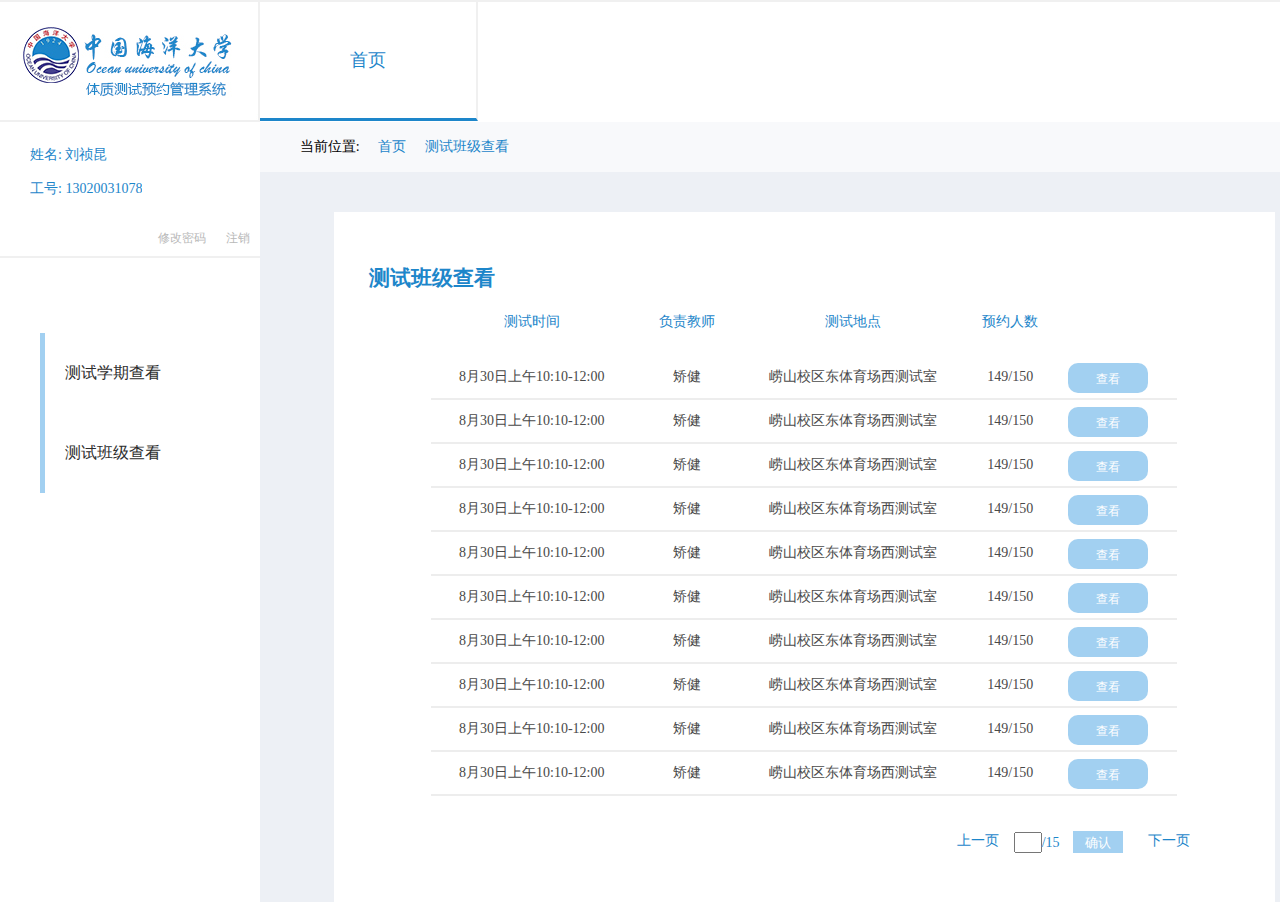
<file: TeacherClassView.html>
<!DOCTYPE html>
<html lang="en">
<head>
  <link rel="stylesheet" href="./css/css.css">
  <meta charset="UTF-8">
  <title>中国海洋大学体质测试预约系统</title>
</head>
<body>
	  <div class="header">
	    <div class="logo">
	    	<img src="img/logom.png">
	    </div>
	    <ul class="mainlist">
	      <li class="index"><a href="#">首页</a></li>
	    </ul>
	    <div class="clear"></div>
	  </div>
	  <div class="main">
	    <div class="side">
	      <div class="info">
	        <ul>
	        	<li><span>姓名: 刘祯昆</span></li>
	        	<li><span>工号: 13020031078</span></li>
	        </ul>
	        <a href="#">注销</a>
	        <a href="#">修改密码</a>
	      </div>
	      <ul class="list">
	        <li><a href="#">测试学期查看</a></li>
	        <li><a href="#">测试班级查看</a></li>
	      </ul>
	    </div>
	    <div class="mainbody">
	      <div class="guide">
	      	<span>当前位置:</span>
	        <span><a href="#">首页</a></span>
	        <span><a href="#">测试班级查看</a></span>
	      </div>
	      <div class="body">
	      	<div class="class">
	      		<h2>测试班级查看</h2>
	      		<div class="clear"></div>
	      		<table class="title" border="0">
					<tr>
						<td class="fir_title">测试时间</td>
						<td class="sec_title">负责教师</td>
						<td class="thi_title">测试地点</td>
						<td class="for_title">预约人数</td>
						<td class="fif_title"></td>
					</tr>
				</table>
				<table class="class_info">
					<tr>
						<td class="fir_title">8月30日上午10:10-12:00</td>
						<td class="sec_title">矫健</td>
						<td class="thi_title">崂山校区东体育场西测试室</td>
						<td class="for_title">149/150</td>
						<td class="fif_title"><button>查看</button></td>
					</tr>
					<tr>
						<td class="fir_title">8月30日上午10:10-12:00</td>
						<td class="sec_title">矫健</td>
						<td class="thi_title">崂山校区东体育场西测试室</td>
						<td class="for_title">149/150</td>
						<td class="fif_title"><button>查看</button></td>
					</tr>
					<tr>
						<td class="fir_title">8月30日上午10:10-12:00</td>
						<td class="sec_title">矫健</td>
						<td class="thi_title">崂山校区东体育场西测试室</td>
						<td class="for_title">149/150</td>
						<td class="fif_title"><button>查看</button></td>
					</tr>
					<tr>
						<td class="fir_title">8月30日上午10:10-12:00</td>
						<td class="sec_title">矫健</td>
						<td class="thi_title">崂山校区东体育场西测试室</td>
						<td class="for_title">149/150</td>
						<td class="fif_title"><button>查看</button></td>
					</tr>
					<tr>
						<td class="fir_title">8月30日上午10:10-12:00</td>
						<td class="sec_title">矫健</td>
						<td class="thi_title">崂山校区东体育场西测试室</td>
						<td class="for_title">149/150</td>
						<td class="fif_title"><button>查看</button></td>
					</tr>
					<tr>
						<td class="fir_title">8月30日上午10:10-12:00</td>
						<td class="sec_title">矫健</td>
						<td class="thi_title">崂山校区东体育场西测试室</td>
						<td class="for_title">149/150</td>
						<td class="fif_title"><button>查看</button></td>
					</tr>
					<tr>
						<td class="fir_title">8月30日上午10:10-12:00</td>
						<td class="sec_title">矫健</td>
						<td class="thi_title">崂山校区东体育场西测试室</td>
						<td class="for_title">149/150</td>
						<td class="fif_title"><button>查看</button></td>
					</tr>
					<tr>
						<td class="fir_title">8月30日上午10:10-12:00</td>
						<td class="sec_title">矫健</td>
						<td class="thi_title">崂山校区东体育场西测试室</td>
						<td class="for_title">149/150</td>
						<td class="fif_title"><button>查看</button></td>
					</tr>
					<tr>
						<td class="fir_title">8月30日上午10:10-12:00</td>
						<td class="sec_title">矫健</td>
						<td class="thi_title">崂山校区东体育场西测试室</td>
						<td class="for_title">149/150</td>
						<td class="fif_title"><button>查看</button></td>
					</tr>
					<tr>
						<td class="fir_title">8月30日上午10:10-12:00</td>
						<td class="sec_title">矫健</td>
						<td class="thi_title">崂山校区东体育场西测试室</td>
						<td class="for_title">149/150</td>
						<td class="fif_title"><button>查看</button></td>
					</tr>
				</table>
	      	</div>
	      	<ul class="changelist">
	      		<li><a href="#">下一页</a></li>
	      		<form>
	      			<input type="text" name="跳转页数" />/15
	      			<button>确认</button>
	      		</form>
	      		<li><a href="#">上一页</a></li>
	      	</ul>
	      </div>
	    </div>
	  </div>
</body>
</html>
</file>
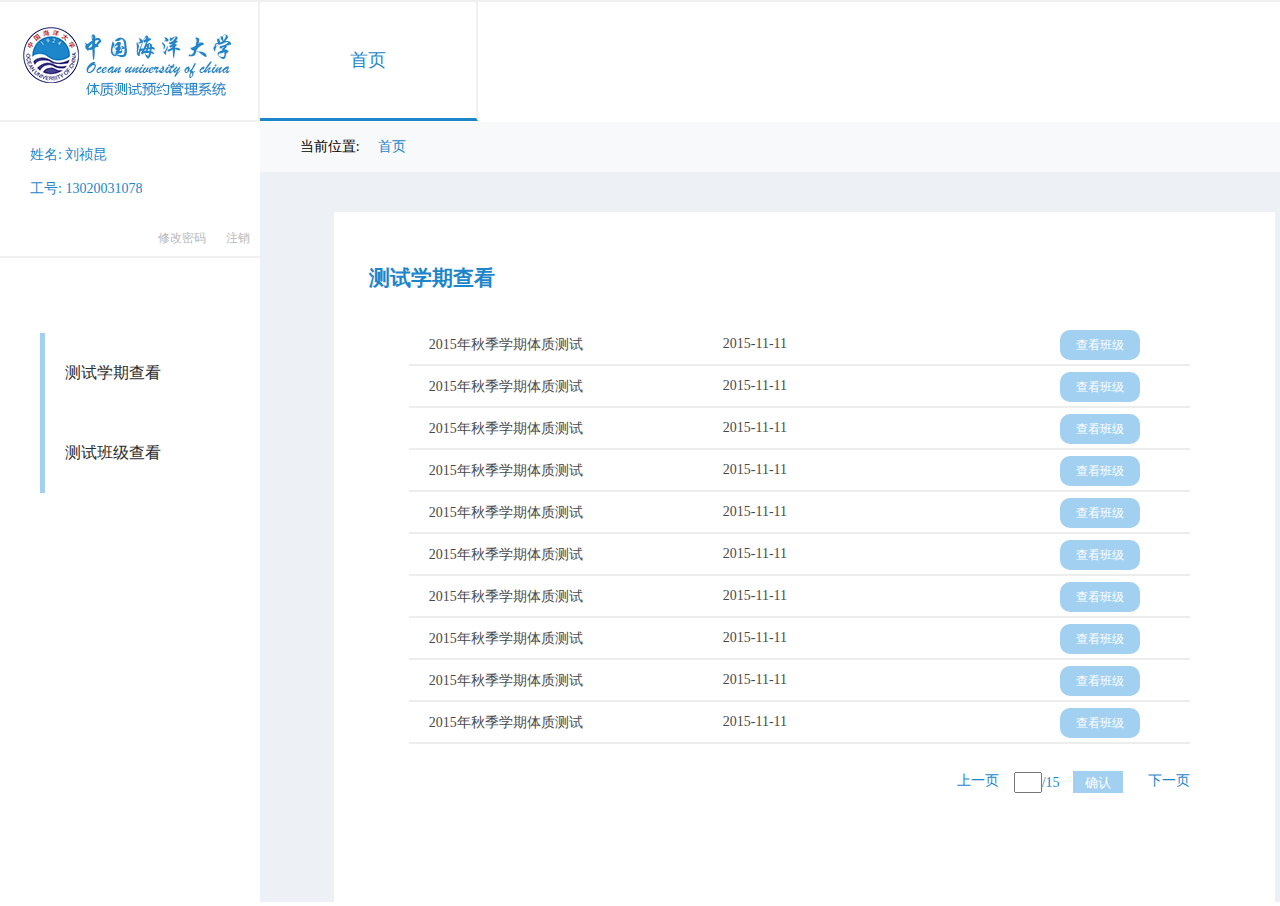
<file: TeacherIndex.html>
<!DOCTYPE html>
<html lang="en">
<head>
  <link rel="stylesheet" href="./css/css.css">
  <meta charset="UTF-8">
  <title>中国海洋大学体质测试预约系统</title>
</head>
<body>
	  <div class="header">
	    <div class="logo">
	    	<img src="img/logom.png">
	    </div>
	    <ul class="mainlist">
	      <li class="index"><a href="#">首页</a></li>
	    </ul>
	    <div class="clear"></div>
	  </div>
	  <div class="main">
	    <div class="side">
	      <div class="info">
	        <ul>
	        	<li><span>姓名: 刘祯昆</span></li>
	        	<li><span>工号: 13020031078</span></li>
	        </ul>
	        <a href="#">注销</a>
	        <a href="#">修改密码</a>
	      </div>
	      <ul class="list">
	        <li><a href="#">测试学期查看</a></li>
	        <li><a href="#">测试班级查看</a></li>
<!-- 	        <li><a href="#">测试成绩查询</a></li> -->
	      </ul>
	    </div>
	    <div class="mainbody">
	      <div class="guide">
	      	<span>当前位置:</span>
	        <span><a href="#">首页</a></span>
	      </div>
	      <div class="body">
	      	<div class="term">
	      		<h2>测试学期查看</h2>
	      		<div class="clear"></div>
	      		<ul>
	      			<li>
	      				<div class="term_info">2015年秋季学期体质测试</div>
	      				<div class="term_time">2015-11-11</div>
	      				<button>查看班级</button>
	      			</li>
	      			<li>
	      				<div class="term_info">2015年秋季学期体质测试</div>
	      				<div class="term_time">2015-11-11</div>
	      				<button>查看班级</button>
	      			</li>
	      			<li>
	      				<div class="term_info">2015年秋季学期体质测试</div>
	      				<div class="term_time">2015-11-11</div>
	      				<button>查看班级</button>
	      			</li>
	      			<li>
	      				<div class="term_info">2015年秋季学期体质测试</div>
	      				<div class="term_time">2015-11-11</div>
	      				<button>查看班级</button>
	      			</li>
	      			<li>
	      				<div class="term_info">2015年秋季学期体质测试</div>
	      				<div class="term_time">2015-11-11</div>
	      				<button>查看班级</button>
	      			</li>
	      			<li>
	      				<div class="term_info">2015年秋季学期体质测试</div>
	      				<div class="term_time">2015-11-11</div>
	      				<button>查看班级</button>
	      			</li>
	      			<li>
	      				<div class="term_info">2015年秋季学期体质测试</div>
	      				<div class="term_time">2015-11-11</div>
	      				<button>查看班级</button>
	      			</li>
	      			<li>
	      				<div class="term_info">2015年秋季学期体质测试</div>
	      				<div class="term_time">2015-11-11</div>
	      				<button>查看班级</button>
	      			</li>
	      			<li>
	      				<div class="term_info">2015年秋季学期体质测试</div>
	      				<div class="term_time">2015-11-11</div>
	      				<button>查看班级</button>
	      			</li>
	      			<li>
	      				<div class="term_info">2015年秋季学期体质测试</div>
	      				<div class="term_time">2015-11-11</div>
	      				<button>查看班级</button>
	      			</li>
	      		</ul>
	      	</div>
	      	<div class="clear"></div>
	      	<ul class="changelist">
	      		<li><a href="#">下一页</a></li>
	      		<form>
	      			<input type="text" name="跳转页数" />/15
	      			<button>确认</button>
	      		</form>
	      		<li><a href="#">上一页</a></li>
	      	</ul>
	      </div>
	    </div>
	  </div>
</body>
</html>
</file>
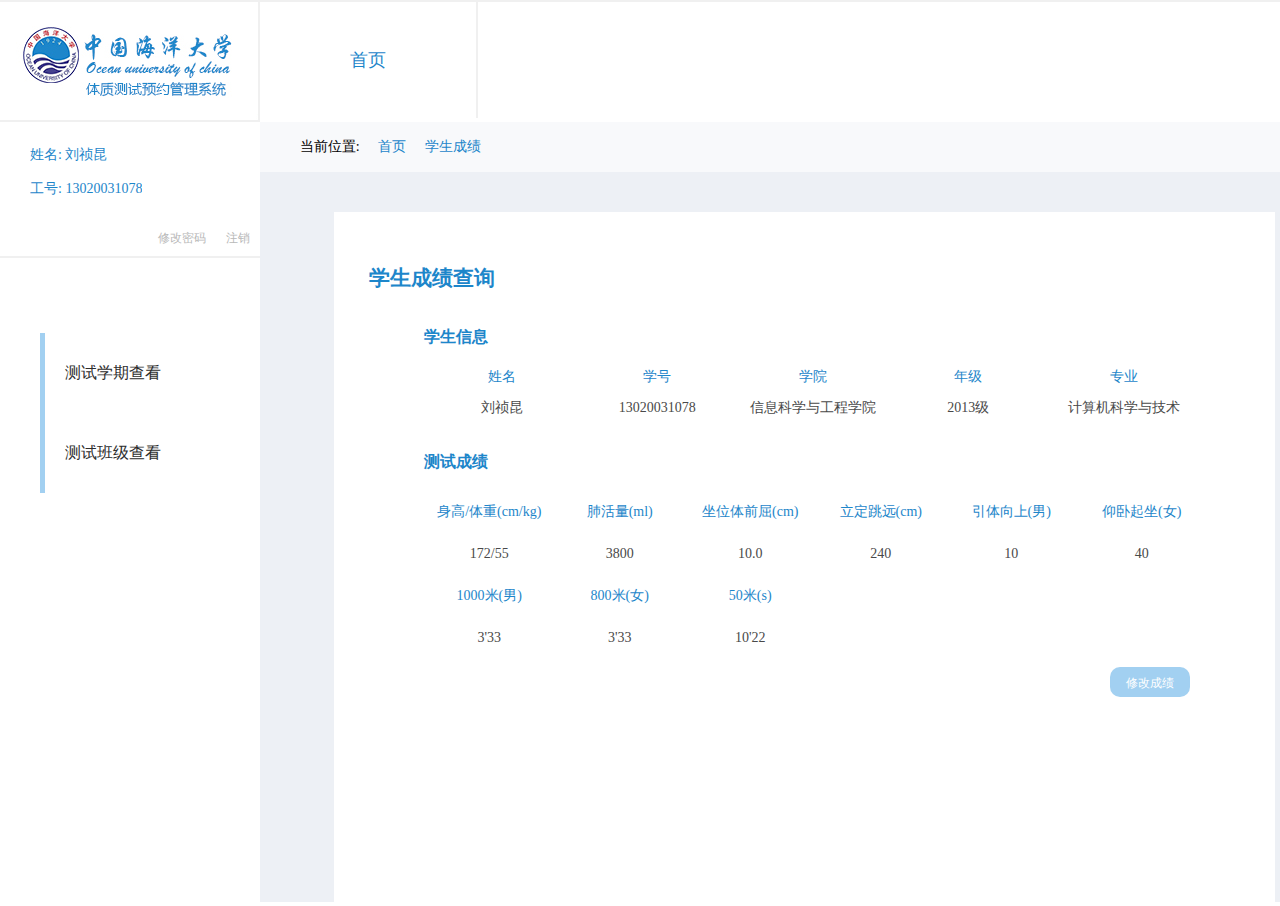
<file: TeacherMemberGrade.html>
<!DOCTYPE html>
<html lang="en">
<head>
  <link rel="stylesheet" href="./css/css.css">
  <meta charset="UTF-8">
  <title>中国海洋大学体质测试预约系统</title>
   <script>
  function ShowChange(){
		var  cha = document.getElementById('change_grade');
		cha.style.display="block";
	};
  function HideChange(){
		var  cha = document.getElementById('change_grade');
		cha.style.display="none";
	};
  </script>
</head>
<body>
	  <div class="header">
	    <div class="logo">
	    	<img src="img/logom.png">
	    </div>
	    <ul class="mainlist">
	      <li><a href="#">首页</a></li>
	    </ul>
	    <div class="clear"></div>
	  </div>
	  <div class="main">
	    <div class="side">
	      <div class="info">
	        <ul>
	        	<li><span>姓名: 刘祯昆</span></li>
	        	<li><span>工号: 13020031078</span></li>
	        </ul>
	        <a href="#">注销</a>
	        <a href="#">修改密码</a>
	      </div>
	      <ul class="list">
	        <li><a href="#">测试学期查看</a></li>
	        <li><a href="#">测试班级查看</a></li>
	      </ul>
	    </div>
	    <div class="mainbody">
	      <div class="guide">
	      	<span>当前位置:</span>
	        <span><a href="#">首页</a></span>
	        <span><a href="#">学生成绩</a></span>
	      </div>
	      <div class="body">
	      	<div class="grade_search">
	      		<h2>学生成绩查询</h2>
	      		<div class="clear"></div>
	      		<div class="classes">
	      			<h3>学生信息</h3>
	      			<table>
	      				<tr>
	      					<td style="width:150px;">姓名</td>
	      					<td style="width:150px;">学号</td>
	      					<td style="width:150px;">学院</td>
	      					<td style="width:150px;">年级</td>
	      					<td style="width:150px;">专业</td>
	      				</tr>
	      				<tr>
	      					<td style="width:150px;">刘祯昆</td>
	      					<td style="width:150px;">13020031078</td>
	      					<td style="width:150px;">信息科学与工程学院</td>
	      					<td style="width:150px;">2013级</td>
	      					<td style="width:150px;">计算机科学与技术</td>
	      				</tr>
	      			</table>
	      		</div>
	      		<div class="grade">
	      			<h3>测试成绩</h3>
	      			<table>
	      				<tr>
	      					<td>身高/体重(cm/kg)</td>
	      					<td>肺活量(ml)</td>
	      					<td>坐位体前屈(cm)</td>
	      					<td>立定跳远(cm)</td>
	      					<td>引体向上(男)</td>
	      					<td>仰卧起坐(女)</td>
	      				</tr>
	      				<tr>
	      					<td>172/55</td>
	      					<td>3800</td>
	      					<td>10.0</td>
	      					<td>240</td>
	      					<td>10</td>
	      					<td>40</td>
	      				</tr>
	      				<tr>
	      					<td>1000米(男)</td>
	      					<td>800米(女)</td>
	      					<td>50米(s)</td>
	      				</tr>
	      				<tr>
	      					<td>3'33</td>
	      					<td>3'33</td>
	      					<td>10'22</td>
	      				</tr>
	      			</table>
	      			<button onclick="ShowChange()">修改成绩</button>
	      		</div>
	      	</div>
	      </div>
	    </div>
	  </div>
	  <div id="change_grade" style="display:none;">
	  	<h3>修改成绩</h3>
	  	<div class="cancel" onclick="HideChange()"></div>
	  	<table>
	  		<tr>
	  			<td>身高/体重(cm/kg)</td>
	      		<td>肺活量(ml)</td>
	      		<td>坐位体前屈(cm)</td>
	      		<td>立定跳远(cm)</td>
	      		<td>引体向上(男)</td>
	      		<td>仰卧起坐(女)</td>
	  		</tr>
	  		<tr>	
	  			<td>
	  				<form>
	  					<input type="text">
	  				</form>
	  			</td>
	  			<td>
	  				<form>
	  					<input type="text">
	  				</form>
	  			</td>
	  			<td>
	  				<form>
	  					<input type="text">
	  				</form>
	  			</td>
	  			<td>
	  				<form>
	  					<input type="text">
	  				</form>
	  			</td>
	  			<td>
	  				<form>
	  					<input type="text">
	  				</form>
	  			</td>
	  			<td>
	  				<form>
	  					<input type="text">
	  				</form>
	  			</td>
	  		</tr>
	  		<tr>
	  			<td>1000米(男)</td>
	  			<td>800米(女)</td>
	  			<td>50米</td>
	  		</tr>
	  		<tr>
	  			<td>
	  				<form>
	  					<input type="text">
	  				</form>
	  			</td>
	  			<td>
	  				<form>
	  					<input type="text">
	  				</form>
	  			</td>
	  			<td>
	  				<form>
	  					<input type="text">
	  				</form>
	  			</td>
	  		</tr>
	  	</table>
	  	<span>*不修改的信息为空即可</span>
	  	<button>提交</button>
	  </div>
</body>
</html>
</file>
<file: css/css.css>
body{
  width: 100%;
  height: 100%;
  font-family: 微软雅黑;
  font-size: 14px;
  margin: 0;
  color: #1d86ca;
}
button{
  outline: none;
  border: none;
  font-family: 微软雅黑;
}
table tr{
  display: block;
}
td{
  display:inline-block;
  text-align: center;
}
a{
  text-decoration: none;
}
ul{
  list-style: none;
}
.clear{
  clear: both;
}
.header{
  width: 100%;
  min-width: 1349px;
  border-top: 2px solid #f0f0f0;
}
.logo{
  border-right:  2px solid #f0f0f0;
  border-bottom:  2px solid #f0f0f0;
  float: left;
  width: 258px;
}
.logo img{
  display: block;
  margin: 0 auto;
}
.mainlist{
  float: left;
  width: 40%;
  list-style: none;
  margin: 0;
  padding: 0;
}
.mainlist li{
  width: 40%;
  text-align: center;
  line-height: 116px;
  float: left;
  font-size: 18px;
  border-right: 2px solid #f0f0f0;
}
.mainlist a{
  color: #1d86ca;
  padding: 46px 40px;
}
.mainlist li:hover {
  border-bottom: 3px solid #1d86ca;
}
/*@media screen and (max-width: 960px) {
    .mainlist{display: none;}
　　}*/
.main{
  height: 780px;
  min-width: 1349px;
}
.side{
  float: left;
  width: 19.26%;
  height: 100%;
}
.info{
  height: 120px;
  border-bottom: 2px solid #f0f0f0;
}
.info ul{
  padding: 10px 30px 2px 30px;
}
.info li{
  margin: 0 0 10px 0;
}
.info span{
  overflow: hidden;
  height: 20px;
  display: inline-block;
}
.info a{
  font-size: 12px;
  color: #b9b9b9;
  padding: 0 10px;
  float: right;
}
.list{
  list-style: none;
  margin: 75px auto;
  width: 
}
.list li{
  height: 80px;
  width: 60%;
  line-height: 80px;
  padding: 0 20px;
  border-left: 5px solid #a2d0f1;
}
.list li a{
  padding: 30px 0;
  color: #2d2d2d;
  font-size: 16px;
  font-weight: 590;
}
.list li:hover{
  border-left: 5px solid #1d86ca;
}
.list li:hover a{
    color: #1d86ca;
}
.mainbody{
  float: left;
  background: #edf0f5;
  width: 80.74%;
  height: 100%;
}
.guide{
  background: #f8f9fb;
  height: 50px;
  width: 100%;
}
.guide span{
  line-height: 50px;
  margin-left: 15px;
}
.guide span:first-child{
  color: #000;
  margin-left: 40px;
}
.guide a{
  color:#1d86ca;
}
.body{
  padding: 35px;
  background: #fff;
  width: 80%;
  margin: 40px auto 0 auto;
  height: 80%;
}
.body h2{
  float: left;
}
.body span{
  float: right;
  display: block;
  line-height: 45px;
  font-size: 12px;
  margin-right: 50px;
  margin-top: 15px;
}
.new ul{
  height: 200px;
}
.new ul li{
  height: 40px;
  border-bottom:2px solid #ededed;
  margin-right: 50px;
}
.new  ul li div{
  margin-top: 12px;
}
.circle{
  float: left;
  width: 18px;
  height: 18px;
  background: #1d86ca;
  border-radius: 50%;
  margin: 12px;
}
.new ul li a:hover div{
  color:#1d86ca;
}
.new_info{
  float: left;
  margin-left: 10px;
  color: #494949;
}
.new_time{
  float: right;
  margin-right: 50px;
  color: #494949;
}
.term ul{
  height: 160px;
}
.term ul li div{
  float: left;
  margin-top: 12px;
  color: #494949;
}
.term ul li{
  height: 40px;
  border-bottom:2px solid #ededed;
  margin-right: 50px;
}
.term ul li button:hover{
  background: #1d86ca;
}
.term ul li button{
  float: right;
  font-size: 12px;
  padding: 0;
  margin-top: 6px;
  margin-right: 50px;
  width: 80px;
  height: 30px;
  border-radius: 10px;
  background: #a2d0f1;
  text-align: center;
  line-height: 30px;
  color: #fff;
  cursor: pointer;
}
.term_info{
  margin-left: 20px;
  margin-right: 140px;
  color: #494949;
}
#choose{
  height: 240px;
  width: 300px;
  background: rgba(255,255,255,0.8);
  position: absolute;
  left: 50%;
  top: 60%;
  border: 1px solid #1d86ca;
/*  display: none;*/
}
.cancel{
  height: 25px;
  width: 25px;
  background: url(../img/cancel.png);
  cursor: pointer;
  position: absolute;
  right: 20px;
  top: 23px;
}
#choose h3{
  margin: 25px 0 25px 25px;
}
#choose button{
  background: #a2d0f1;
  margin: 15px auto;
  text-align: center;
  line-height: 35px;
  display: block;
  height: 35px;
  width: 174px;
  color: #fff;
  cursor: pointer;
}
#choose button:hover{
  background: #1d86ca;
}
/*首页*/
.title{
  width:750px;
  margin-left:60px;
  margin-bottom: 20px;
}
.class_info{
  width: 750px;
  margin-left:60px;
  color: #494949;
}
.class_info tr{
  border-bottom:2px solid #ededed;
}
.class_info td{
  height: 40px;
  line-height: 40px;
}
.fir_title{
  width: 200px;
}
.sec_title{
  width: 100px;
}
.thi_title{
  width: 220px;
}
.for_title{
  width: 84px;
}
.fif_title{
  width: 100px;
}
.fif_title button{
  float: right;
  font-size: 12px;
  margin-top: 6px;
  margin-right: 10px;
  width: 80px;
  height: 30px;
  border-radius: 10px;
  background: #a2d0f1;
  text-align: center;
  line-height: 30px;
  color: #fff;
  cursor: pointer;
}
.class_info button:hover{
  background: #1d86ca;
}
.changelist li{
  float: right;
  margin:20px 15px;
}
.changelist a{
  color: #1d86ca;
}
.changelist li:first-child{
  margin-right:50px;
}
.changelist form{
  float: right;
}
.changelist input{
  width:20px;
  margin: 20px 0;
}
.changelist form button{
  margin: 0 10px;
  color: #fff;
  width: 50px;
  height: 22px;
  background:  #a2d0f1;
  cursor: pointer;
  line-height: 22px;
}
.changelist form button:hover{
  background: #1d86ca;
}
/*测试成绩查询2*/
.classes{
  margin-left: 55px;
}
.classes table tr:last-child{
  line-height: 40px;
  color: #494949;
}
.grade{
  margin:20px 0 0 55px;
}
.grade td{
  width: 125px;
  line-height: 40px;
}
.grade tr:nth-child(2n){
  color:#494949;
}
.password form{
  position: relative;
  margin-left: 250px;
  margin-top: 100px;
}
.password input{
  font-family: 微软雅黑;
  font-size: 16px;
  height: 28px;
  width: 210px;
  border:1px solid #b3b3b3;
}
.password button{
  position: absolute;
  left: 130px;
  top: 160px;
  font-size: 12px;
  margin-top: 6px;
  margin-right: 10px;
  width: 80px;
  height: 30px;
  background: #a2d0f1;
  text-align: center;
  line-height: 30px;
  color: #fff;
  cursor: pointer;
}
.password button:hover{
  background: #1d86ca;
}
/*我的信息*/
.myinfo table{
  border-collapse: 0;
  margin: 60px 55px;
}
.myinfo table tr{
  height: 30px;
}
.myinfo table tr:first-child{
  background: #1d86ca;
}
.myinfo table tr td{
  text-align: center;
  line-height: 30px;
  border: 1px solid #1d86ca;
  width: 120px;
  color: #494949;
}
.myinfo .sec_info{
  width: 240px;
}
/*预约查询*/
.order table{
  margin-left: 40px;
}
.order table tr{
  width: 750px;
}
.o_fir{
  width: 130px;
}
.o_sec{
  width: 220px;
}
.o_thi{
  width: 80px;
}
.o_for{
  width: 200px;
}
.order .order_info td:last-child{
  width: 80px;
  font-size: 12px;
}
.order_info{
  color:#494949;
}
.order_info tr{
  border-bottom:2px solid #ededed;
  height: 40px;
  line-height: 40px;
}
.order .order_info a{
  color: #b9b9b9;
}
.order .order_info a:hover{
  color: #1d86ca;
}
/*教师部分*/
.mainlist .index{
  border-bottom: 3px solid #1d86ca;
}
.T_fir_title{
  width: 110px;
}
.T_sec_title{
  width: 130px;
}
.T_thi_title{
  width: 150px;
}
.T_for_title{
  width: 80px;
}
.T_fif_title{
  width: 140px;
}
.T_six_title{
  width: 80px;
}
.T_six_title button{
  float: right;
  font-size: 12px;
  margin-top: 6px;
  margin-right: 0px;
  width: 80px;
  height: 30px;
  border-radius: 10px;
  background: #a2d0f1;
  text-align: center;
  line-height: 30px;
  color: #fff;
  cursor: pointer;
}
.all_grade{
  float: right;
  font-size: 14px;
  margin-top: 22px;
  margin-right: 0px;
  width: 120px;
  height: 40px;
  border-radius: 10px;
  background: #a2d0f1;
  text-align: center;
  line-height: 30px;
  color: #fff;
  cursor: pointer;
}
.all_grade:hover{
  background: #1d86ca;
}
/*查看学生成绩*/
.grade button{
  float: right;
  font-size: 12px;
  margin-top: 6px;
  margin-right: 50px;
  width: 80px;
  height: 30px;
  border-radius: 10px;
  background: #a2d0f1;
  text-align: center;
  line-height: 30px;
  color: #fff;
  cursor: pointer;
}
.grade button:hover{
  background: #1d86ca;
}
#change_grade{
  position: absolute;
  width: 750px;
  height: 350px;
  background: rgba(255,255,255,1);
  left: 25%;
  top: 40%;
  border: 1px solid #1d86ca;
  padding:20px 30px;
}
#change_grade td{
  display: block;
  width: 120px;
  float: left;
  text-align: center;
  line-height: 30px;
}
#change_grade tr{
  width: 750px;
  float: left;
}
#change_grade input{
  width: 116px;
}
#change_grade span{
  margin-left: 600px;
  font-size: 12px;
}
#change_grade button{
  font-size: 12px;
  margin-left: 630px;
  margin-top: 20px;
  border-radius: 10px;
  width: 80px;
  height: 30px;
  background: #a2d0f1;
  text-align: center;
  line-height: 30px;
  color: #fff;
  cursor: pointer;
}
#change_grade button:hover{
  background: #1d86ca;
}
/*所有成绩*/
.teacher_search_grade tr{
  color: #494949;
  font-size:12px;
  margin: 10px 0;
}
.teacher_search_grade h3{
  margin-left: 55px;
}
.teacher_search_grade tr:first-child{
  color: #1d86ca;
  font-size: 14px;
}
.teacher_search_grade td{
  width: 80px;aaa
}
/*新闻*/
.single_new p{
  font-size: 14px;
  color: #494949;
  word-wrap:break-word;
  word-break:normal; 
  padding-top: 30px;
}
/*login*/
.background img{
  position: absolute;
  top: 220px;
  left: 180px;
  border:6px solid #1d86ca;
  border-radius: 5px;
}
.loginlogo{
  position: absolute;
  left: 125px;
  top: 50px;
  width: 390px;
  height: 130px;
  background: url(../img/logoindex.png);
  background-repeat: no-repeat;
}
.background{
  background: #f2f2f2;
  width: 1349px;
  height: 635px;
}
.login{
  background: #fff;
  padding: 20px 40px;
  width:300px;
  height: 280px;
  border-radius: 3px;
  border: 4px solid #1d86ca;
  position: absolute;
  left: 800px;
  top:140px;
}
.login span{
  font-size: 16px;
}
.login .text{
  border-radius: 5px;
  height: 35px;
  margin: 10px 0;
  border:2px solid #1d86ca;
  width: 200px;
  padding: 0 10px;
}
.login .check{
  border-radius: 5px;
  height: 25px;
  margin: 10px 0;
  border:2px solid #1d86ca;
  width: 40px;
  padding: 0 10px;
}
.login .checkcode{
  width: 70px;
  height: 30px;
  background: blue;
  position: absolute;
  left: 190px;
  top: 210px;
}
.login a{
  font-size: 12px;
  color: #b6b6b6;
  position: absolute;
  top: 220px;
  left: 270px;
}
.login .choose{
  margin-top: 10px;
}
.login button{
  font-size: 14px;
  width: 80px;
  height: 30px;
  position: absolute;
  left: 240px;
  top: 255px;
  border-radius: 5px;
  background: #a2d0f1;
  text-align: center;
  line-height: 30px;
  color: #fff;
  cursor: pointer;
}
.login button:hover{
  background: #1d86ca;
}
.background .footer{
  font-size: 12px;
  color: #b6b6b6;
  position: absolute;
  top: 595px;
  margin-left: 450px;
}
</file>
